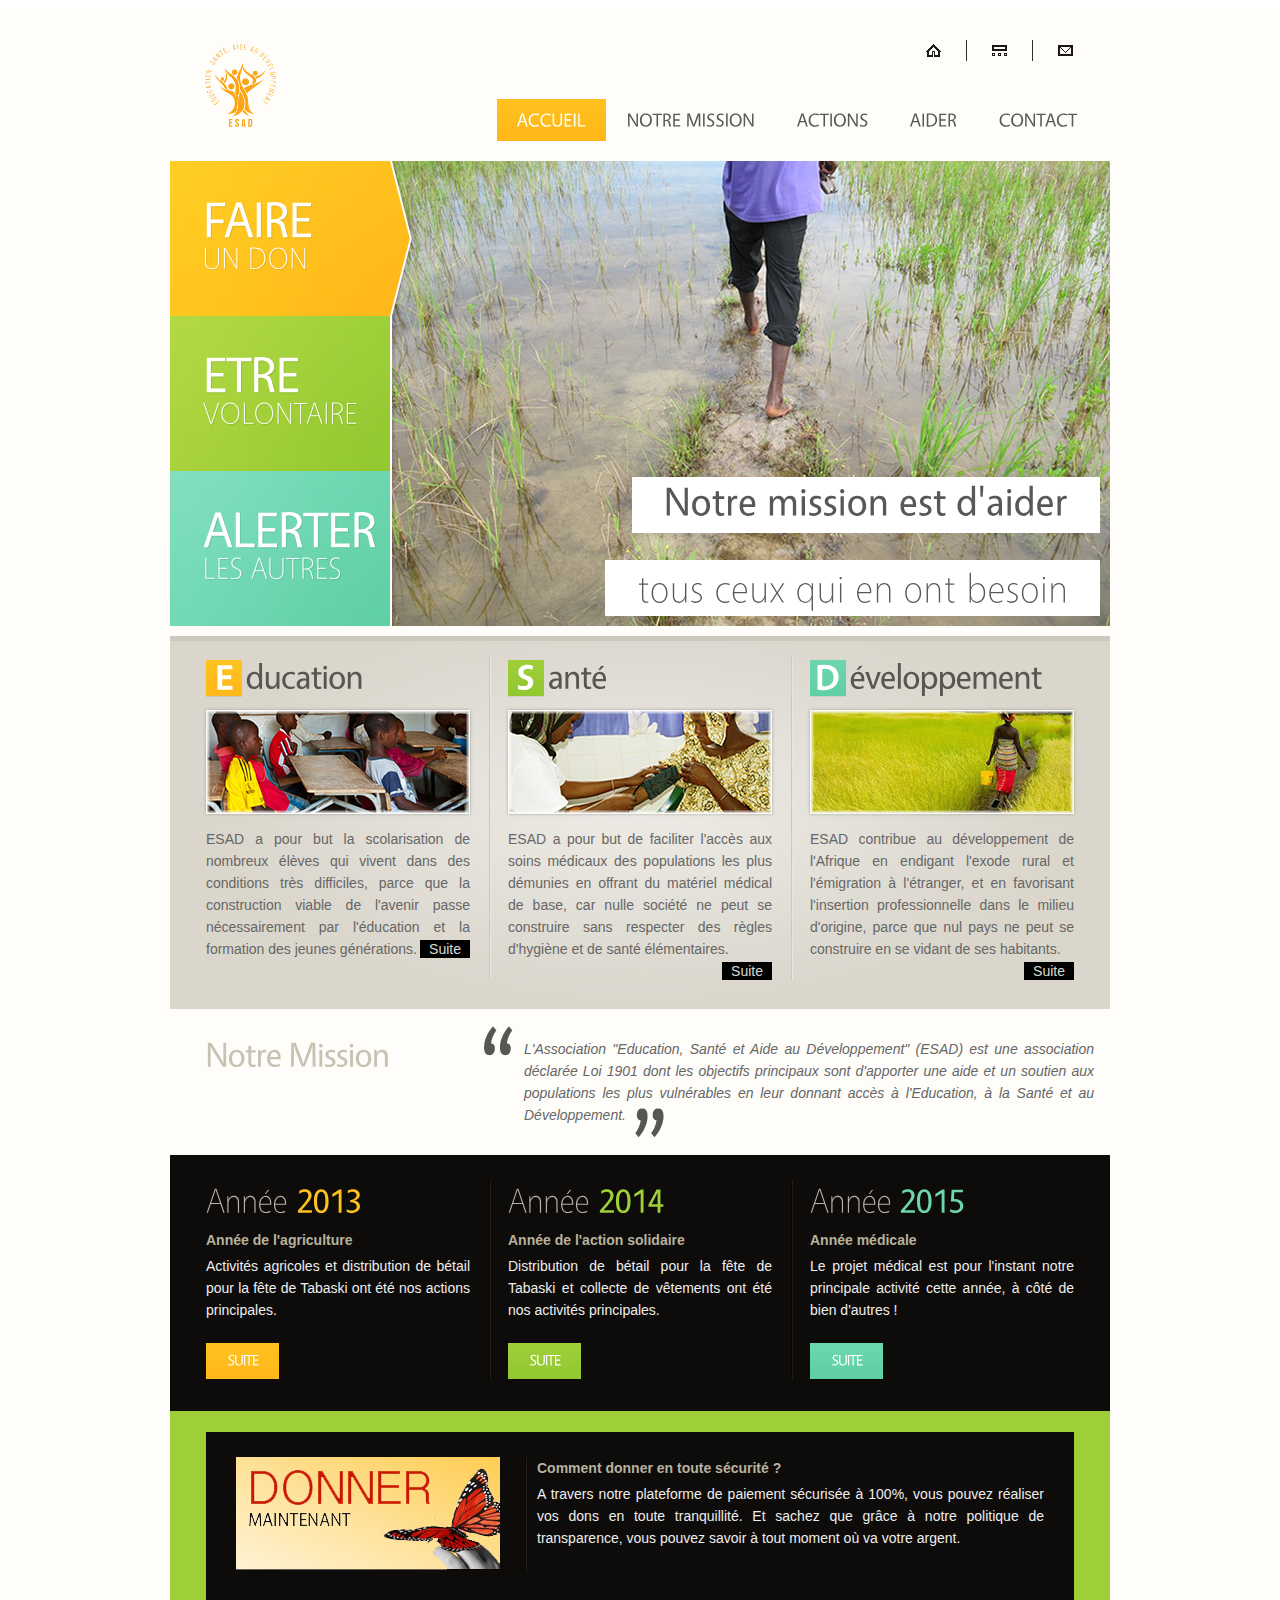
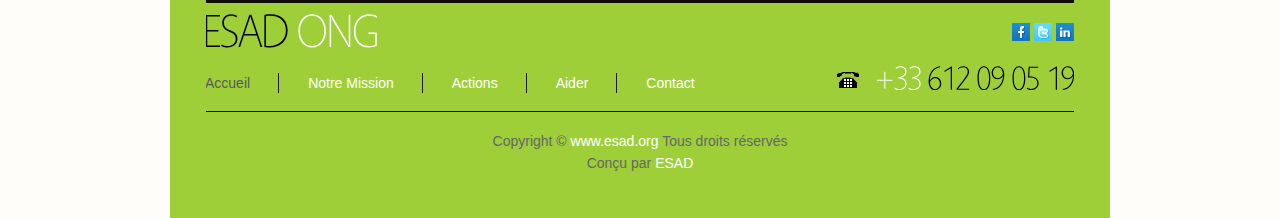
<file: index.html>
<!DOCTYPE html>
<html lang="fr">
    <head>
        <meta charset="UTF-8"/>
        <title>ESAD     | Accueil
        </title>

        <link rel="icon" type="image/x-icon" href="./favicon.ico"/>

        <link rel="stylesheet" href="./css/reset.css" type="text/css" media="all">
        <link rel="stylesheet" href="./css/layout.css" type="text/css" media="all">
        <link rel="stylesheet" href="./css/style.css" type="text/css" media="all">

        <script type="text/javascript" src="./js/jquery-1.6.js"></script>
        <script type="text/javascript" src="./js/cufon-yui.js"></script>
        <script type="text/javascript" src="./js/cufon-replace.js"></script>
        <script type="text/javascript" src="./js/Vegur_700.font.js"></script>
        <script type="text/javascript" src="./js/Vegur_400.font.js"></script>
        <script type="text/javascript" src="./js/Vegur_300.font.js"></script>
        <script type="text/javascript" src="./js/jquery.easing.1.3.js"></script>
        <script type="text/javascript" src="./js/tms-0.3.js"></script>
        <script type="text/javascript" src="./js/tms_presets.js"></script>
        <script type="text/javascript" src="./js/backgroundPosition.js"></script>
        <script type="text/javascript" src="./js/atooltip.jquery.js"></script>
        <script type="text/javascript" src="./js/script.js"></script>
        <script type="text/javascript" src="./js/tabs.js"></script>
        <!--[if lt IE 9]>
        <script type="text/javascript" src="./js/html5.js"></script>
        <style type="text/css">.box1 figure {
            behavior: url("/js/PIE.htc");
        }</style>
        <![endif]-->

    </head>
    <body id="page1">


        <div class="body1">
            <div class="main">
                <!-- header -->
                <header>
                    <div class="wrapper">
                        <h1><a href="./index.html" id="logo">ESAD</a></h1>
                        <nav>
                            <ul id="top_nav">
                                <li>
                                    <a href="#"><img src="./images/top_icon1.gif" alt=""></a>
                                </li>
                                <li><a href="./index.html"><img src="./images/top_icon2.gif" alt=""></a></li>
                                <li class="end"><a href="./contact.html"><img src="./images/top_icon3.gif" alt=""></a></li>
                            </ul>
                        </nav>
                        <nav>
                            <ul id="menu">
                                <li id="menu_active"><a  href="#">Accueil</a></li>
                                <li><a href="./notre_mission.html">Notre Mission</a></li>
                                <li><a href="./actions.html">Actions</a></li>
                                <li><a href="./aider.html">Aider</a></li>
                                <li><a href="./contact.html">Contact</a></li>
                            </ul>
                        </nav>
                    </div>
                    <div class="slider">
                        <ul class="items">
                            <li><img src="./images/img1.jpg" alt="">

                                <div class="banner">
                                    <div class="wrapper"><span>“Notre mission est d'aider</span></div>
                                    <div class="wrapper"><strong>tous ceux qui en ont besoin&rdquo;</strong></div>
                                </div>
                            </li>
                            <li><img src="./images/img2.jpg" alt="">

                                <div class="banner">
                                    <div class="wrapper"><span>“Faire que les gens</span></div>
                                    <div class="wrapper"><strong>soient heureux&rdquo;</strong></div>
                                </div>
                            </li>
                            <li><img src="./images/img3.jpg" alt="">

                                <div class="banner">
                                    <div class="wrapper"><span>“Ensemble nous pouvons changer</span></div>
                                    <div class="wrapper"><strong>le cours de nombreuses vies&rdquo;</strong></div>
                                </div>
                            </li>
                        </ul>
                        <ul class="pagination">
                            <li id="banner1"><a href="#">Faire<span>un Don</span></a></li>
                            <li id="banner2"><a href="#">Etre<span>Volontaire</span></a></li>
                            <li id="banner3"><a href="#">Alerter<span>les autres</span></a></li>
                        </ul>
                    </div>
                </header>
                <!-- / header -->

                <article id="content">
                    <div class="wrapper">
                        <div class="box1">
                            <div class="line1">
                                <div class="line2 wrapper">
                                    <section class="col1">
                                        <h2><strong>E</strong>ducation<span></span></h2>

                                        <div class="pad_bot1">
                                            <figure><img src="./images/page1_img1.jpg" alt=""></figure>
                                        </div>
                                        <div align="justify">ESAD a pour but la scolarisation de nombreux élèves qui vivent dans des
                                            conditions très difficiles, parce que la construction viable de l'avenir passe
                                            nécessairement par l'éducation et la formation des jeunes générations. <a
                                                href="/education.html" class="button1">Suite</a></div>
                                    </section>
                                    <section class="col1 pad_left1">
                                        <h2 class="color2"><strong>S</strong>anté<span></span></h2>

                                        <div class="pad_bot1">
                                            <figure><img src="./images/page1_img2.jpg" alt=""></figure>
                                        </div>
                                        <div align="justify">ESAD a pour but de faciliter l'accès aux soins médicaux des populations
                                            les plus démunies en offrant du matériel médical de base, car nulle société ne peut se
                                            construire sans respecter des règles d'hygiène et de santé élémentaires. <a
                                                href="/sante.html" class="button1 color2">Suite</a></div>
                                    </section>
                                    <section class="col1 pad_left1">
                                        <h2 class="color3"><strong>D</strong>éveloppement<span></span></h2>

                                        <div class="pad_bot1">
                                            <figure><img src="./images/page1_img3.jpg" alt=""></figure>
                                        </div>
                                        <div align="justify">ESAD contribue au développement de l'Afrique en endigant l'exode rural
                                            et l'émigration à l'étranger, et en favorisant l'insertion professionnelle dans le
                                            milieu d'origine, parce que nul pays ne peut se construire en se vidant de ses
                                            habitants.
                                        </div>
                                        <div align="justify"><a href="/developpement.html" class="button1 color3">Suite</a></div>
                                    </section>
                                </div>
                            </div>
                        </div>
                    </div>
                    <div class="wrapper">
                        <h3>Notre Mission</h3>

                        <p align="justify" class="quot"> L'Association "Education, Sant&eacute; et Aide au D&eacute;veloppement"
                            (ESAD) est une association d&eacute;clar&eacute;e Loi 1901 dont les objectifs principaux sont d'apporter
                            une aide et un soutien aux populations les plus vuln&eacute;rables en leur donnant acc&egrave;s &agrave;
                            l'Education, &agrave; la Sant&eacute; et au D&eacute;veloppement.<img src="./images/quot2.png" alt=""></p>
                    </div>
                    <div class="wrapper">
                        <div class="box2">
                            <div class="line1">
                                <div class="line2 wrapper">
                                    <section class="col1">
                                        <h4>Année<span> 2013</span></h4>

                                        <p class="pad_bot2"><strong>Année de l'agriculture</strong></p>

                                        <p align="justify" class="mod1">Activités agricoles et distribution de bétail pour la fête
                                            de Tabaski ont été nos actions principales.</p>
                                        <a href="/actions.html#2013" class="button2">Suite</a></section>
                                    <section class="col1 pad_left1">
                                        <h4 class="color2">Année<span> 2014</span></h4>

                                        <p class="pad_bot2"><strong>Année de l'action solidaire</strong></p>

                                        <p align="justify" class="mod1">Distribution de bétail pour la fête de Tabaski et collecte
                                            de vêtements ont été nos activités principales.</p>
                                        <a href="/actions.html#2014" class="button2 color2">Suite</a></section>
                                    <section class="col1 pad_left1">
                                        <h4 class="color3">Année <span>2015</span></h4>

                                        <p class="pad_bot2"><strong>Année médicale</strong></p>

                                        <p align="justify" class="mod1">Le projet médical est pour l'instant notre principale
                                            activité cette année, à côté de bien d'autres !</p>
                                        <a href="/actions.html#2015" class="button2 color3">Suite</a></section>
                                </div>

                            </div>

                        </div>
                    </div>

                </article>


                <!-- / content -->
                <!-- footer -->
                <footer>


                    <div class="wrapper">
                        <div class="box2">
                            <div class="wrapper">
                                <section class="line1">
                                    <div class="wrapper">
                                        <div align="justify"><a href="/aider" class="left marg_right1"><img
                                                    src="./images/banner.jpg" alt=""></a>
                                        </div>
                                        <p align="justify" class="pad_bot2"><strong>Comment donner en toute s&eacute;curit&eacute;
                                                ?</strong></p>

                                        <p align="justify" class="mod1">A travers notre plateforme de paiement sécurisée à 100%,
                                            vous pouvez réaliser vos dons en toute tranquillité. Et sachez que grâce à notre
                                            politique de transparence, vous pouvez savoir à tout moment où va votre argent.</p>
                                    </div>
                                </section>
                            </div>
                        </div>
                    </div>

                    <div class="wrapper"><a href="/" id="footer_logo"><span>ESAD</span> ong</a>
                        <ul id="icons">
                            <li><a href="http://www.facebook.com/pages/ESAD/499840843481423?ref=bookmarks"
                                   class="normaltip"><img src="./images/icon1.gif" alt=""></a></li>
                            <li><a href="#" class="normaltip"><img src="./images/icon2.gif" alt=""></a></li>
                            <li><a href="#" class="normaltip"><img src="./images/icon3.gif" alt=""></a></li>
                        </ul>
                    </div>
                    <div class="wrapper">
                        <nav>
                            <ul id="footer_menu">
                                <li class="active"><a
                                        href="#">Accueil</a></li>
                                <li class="">
                                    <a href="./notre_mission.html">Notre Mission</a></li>
                                <li class=""><a
                                        href="./actions.html">Actions</a></li>
                                <li class=""><a
                                        href="./aider.html">Aider</a></li>
                                <li class="end "><a
                                        href="./contact.html">Contact</a></li>
                            </ul>
                        </nav>
                        <div class="tel"><span>+33 </span>612 09 05 19</div>
                    </div>
                    <div id="footer_text">Copyright &copy; <a href="/">www.esad.org</a> Tous droits r&eacute;serv&eacute;s<br>
                        Con&ccedil;u par <a target="_blank" href="/">ESAD</a></div>
                </footer>
                <!-- / footer -->
            </div>
        </div>

        <script type="text/javascript">
            $(window).load(function () {
                $('.slider')._TMS({
                    preset: 'zabor',
                    easing: 'easeOutQuad',
                    duration: 800,
                    pagination: true,
                    banners: true,
                    waitBannerAnimation: false,
                    slideshow: 6000,
                    bannerShow: function (banner) {
                        banner.css({
                            right: '-700px'
                        }).stop().animate({
                            right: '0'
                        }, 600, 'easeOutExpo')
                    },
                    bannerHide: function (banner) {
                        banner.stop().animate({
                            right: '-700'
                        }, 600, 'easeOutExpo')
                    }
                })
                $('.pagination li').hover(function () {
                    if (!$(this).hasClass('current')) {
                        $(this).find('a').stop().animate({
                            backgroundPosition: '0 0'
                        }, 600, 'easeOutExpo', function () {
                            $(this).parent().css({
                                backgroundPosition: '-20px 0'
                            })
                        });
                    }
                }, function () {
                    if (!$(this).hasClass('current')) {
                        $(this).css({
                            backgroundPosition: '0 0'
                        }).find('a').stop().animate({
                            backgroundPosition: '-250px 0'
                        }, 600, 'easeOutExpo');
                    }
                })
            })
        </script>
    </body>
</html>
</file>
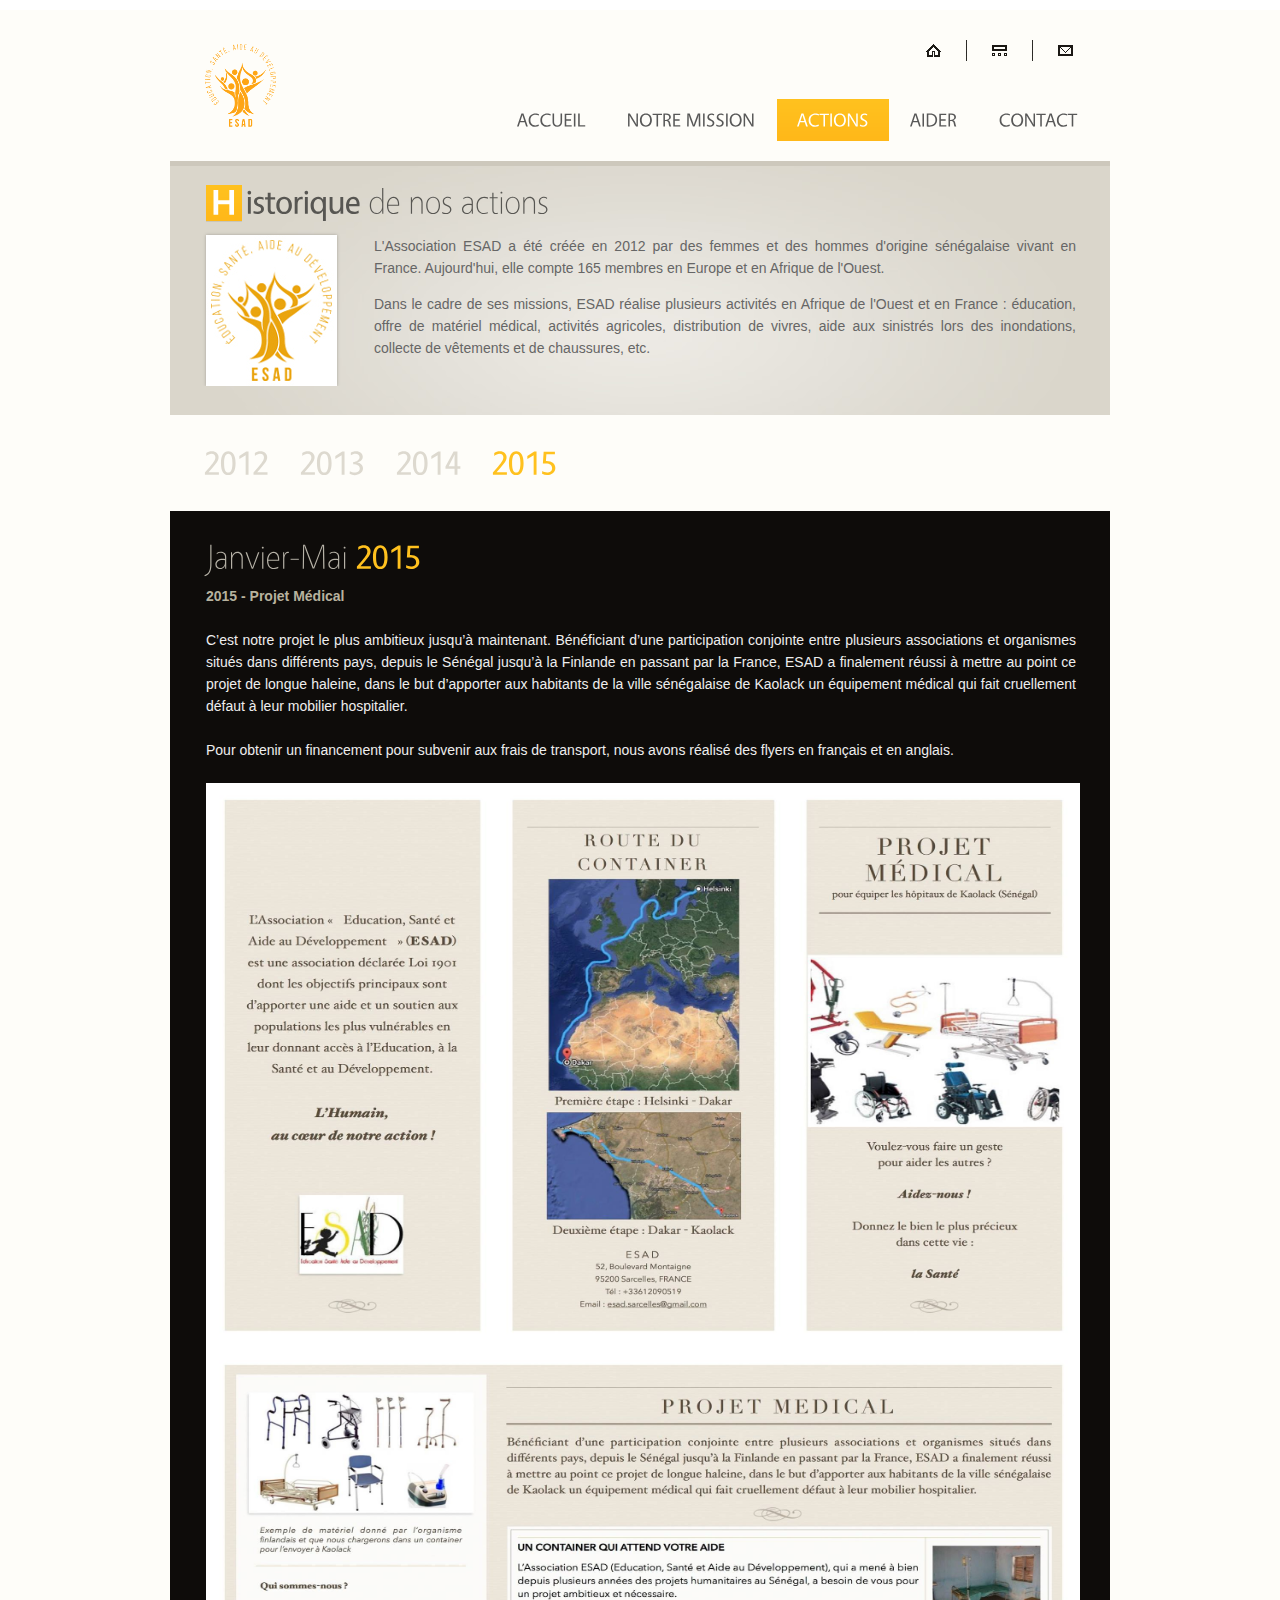
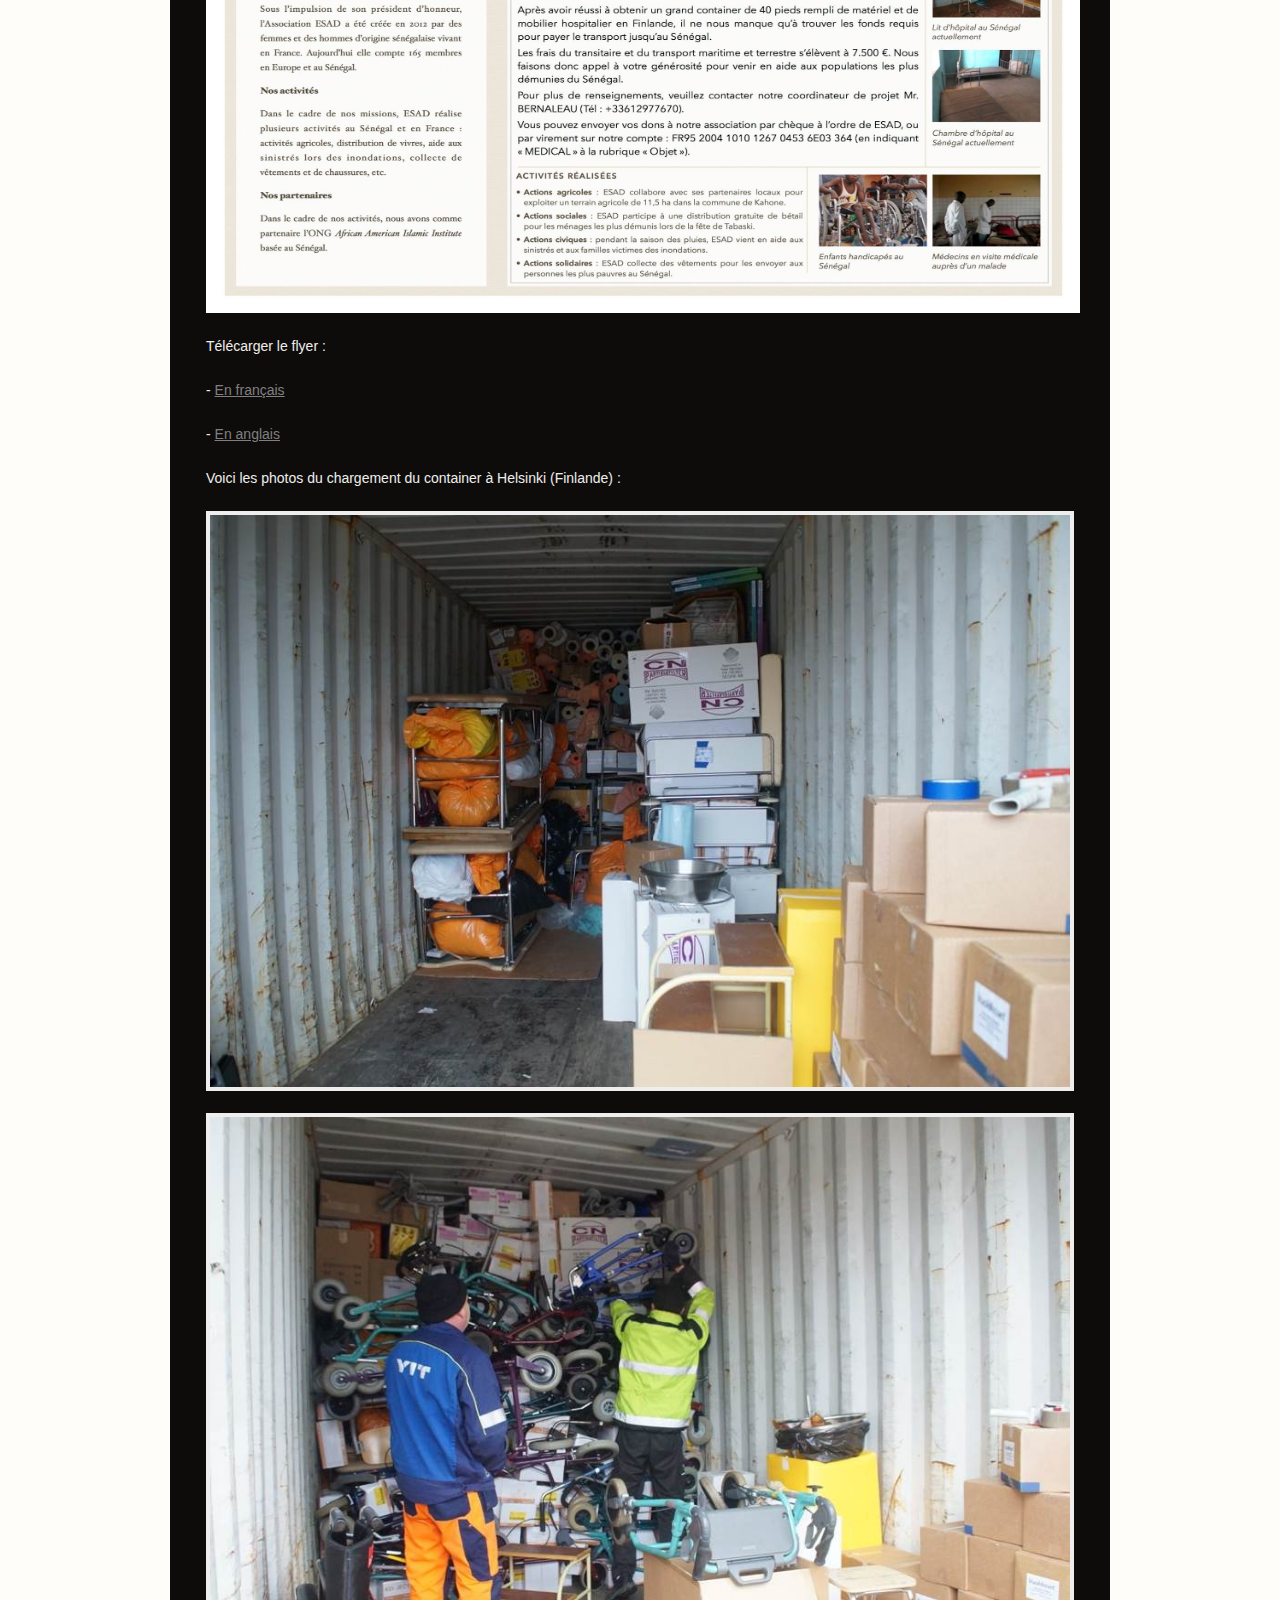
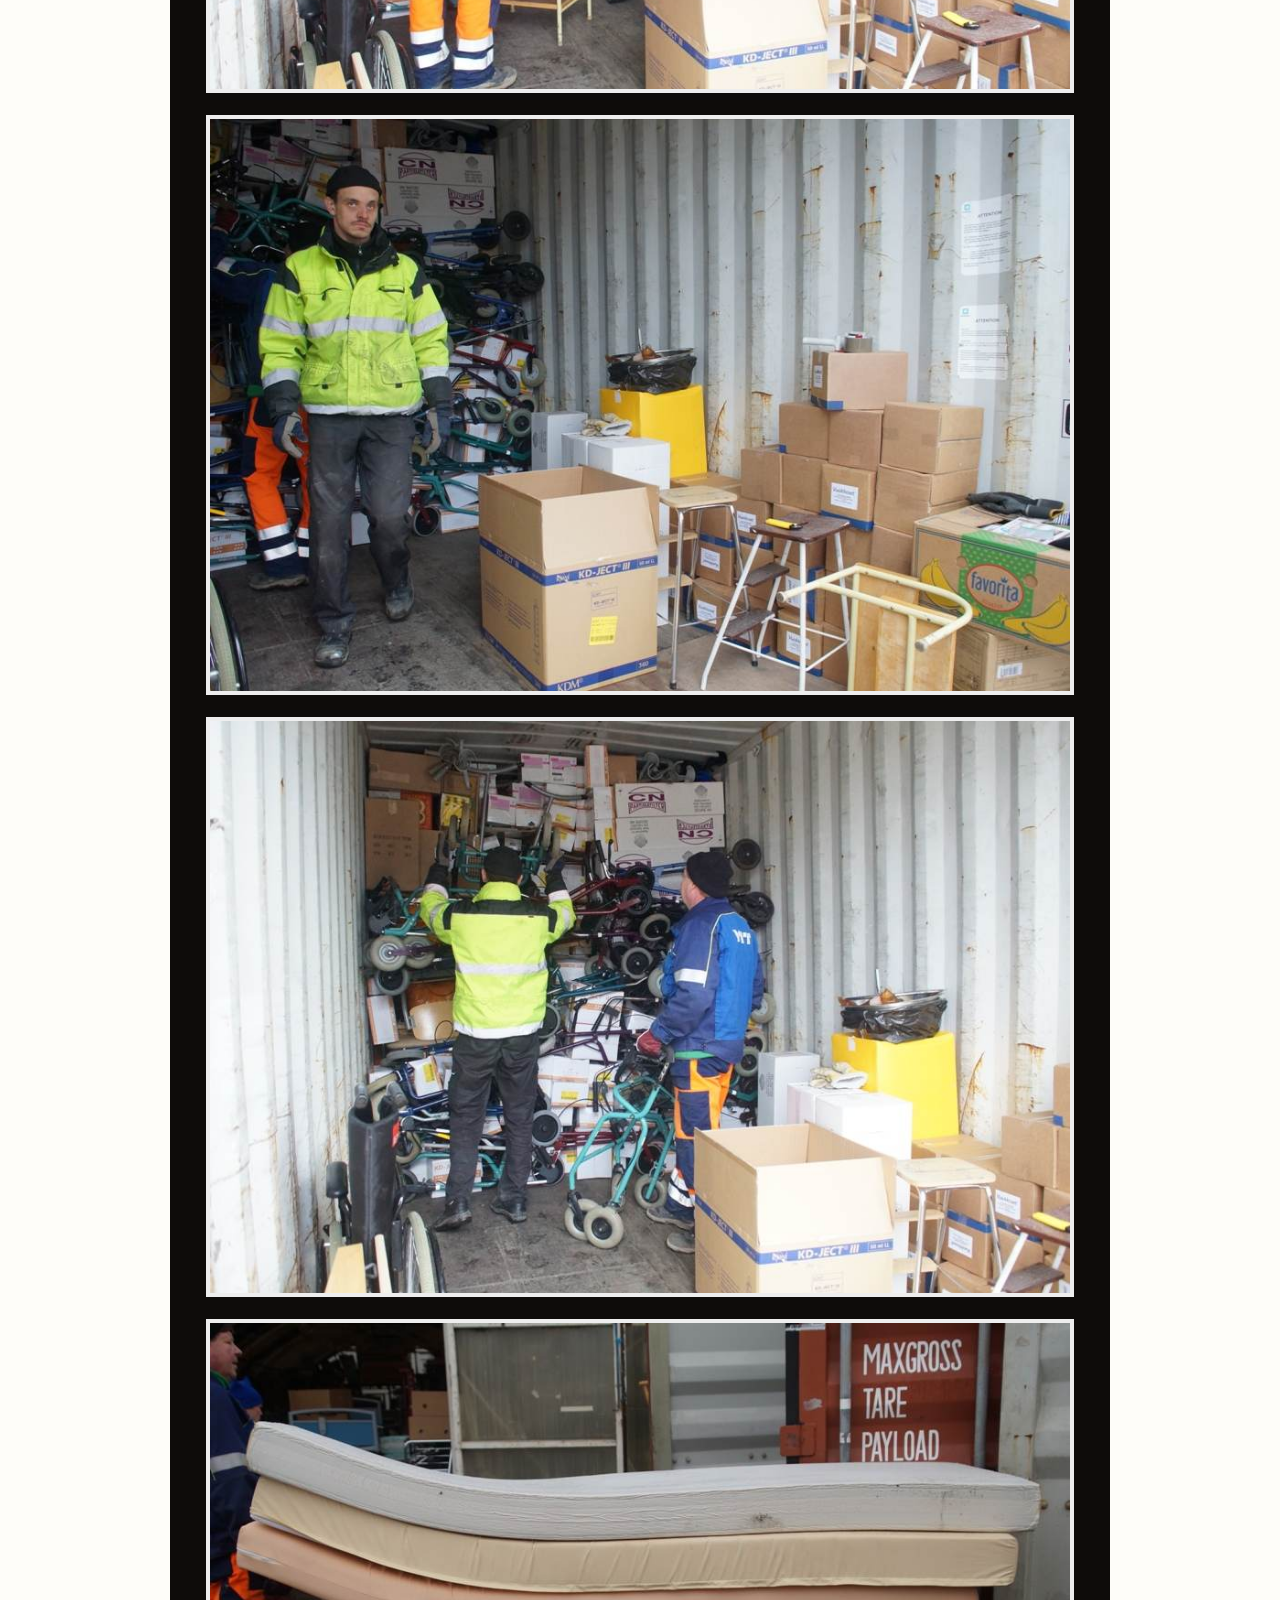
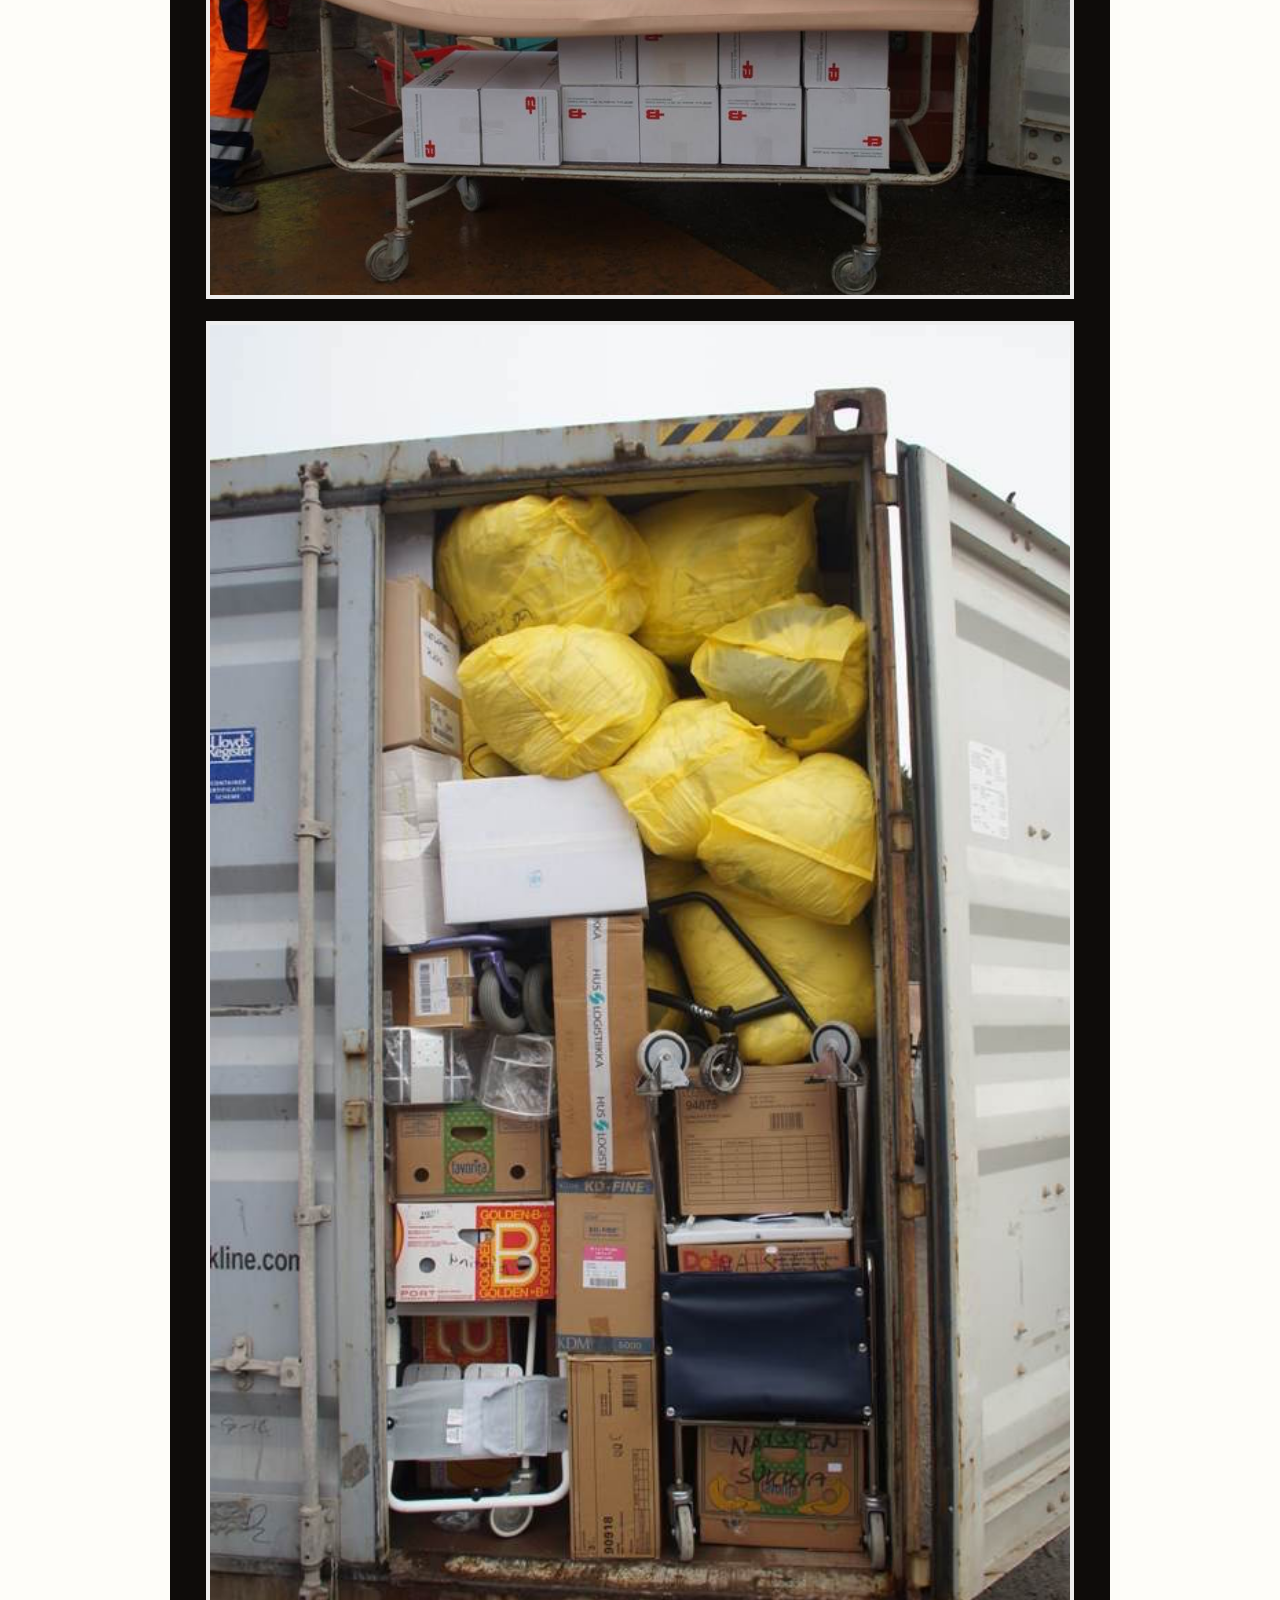
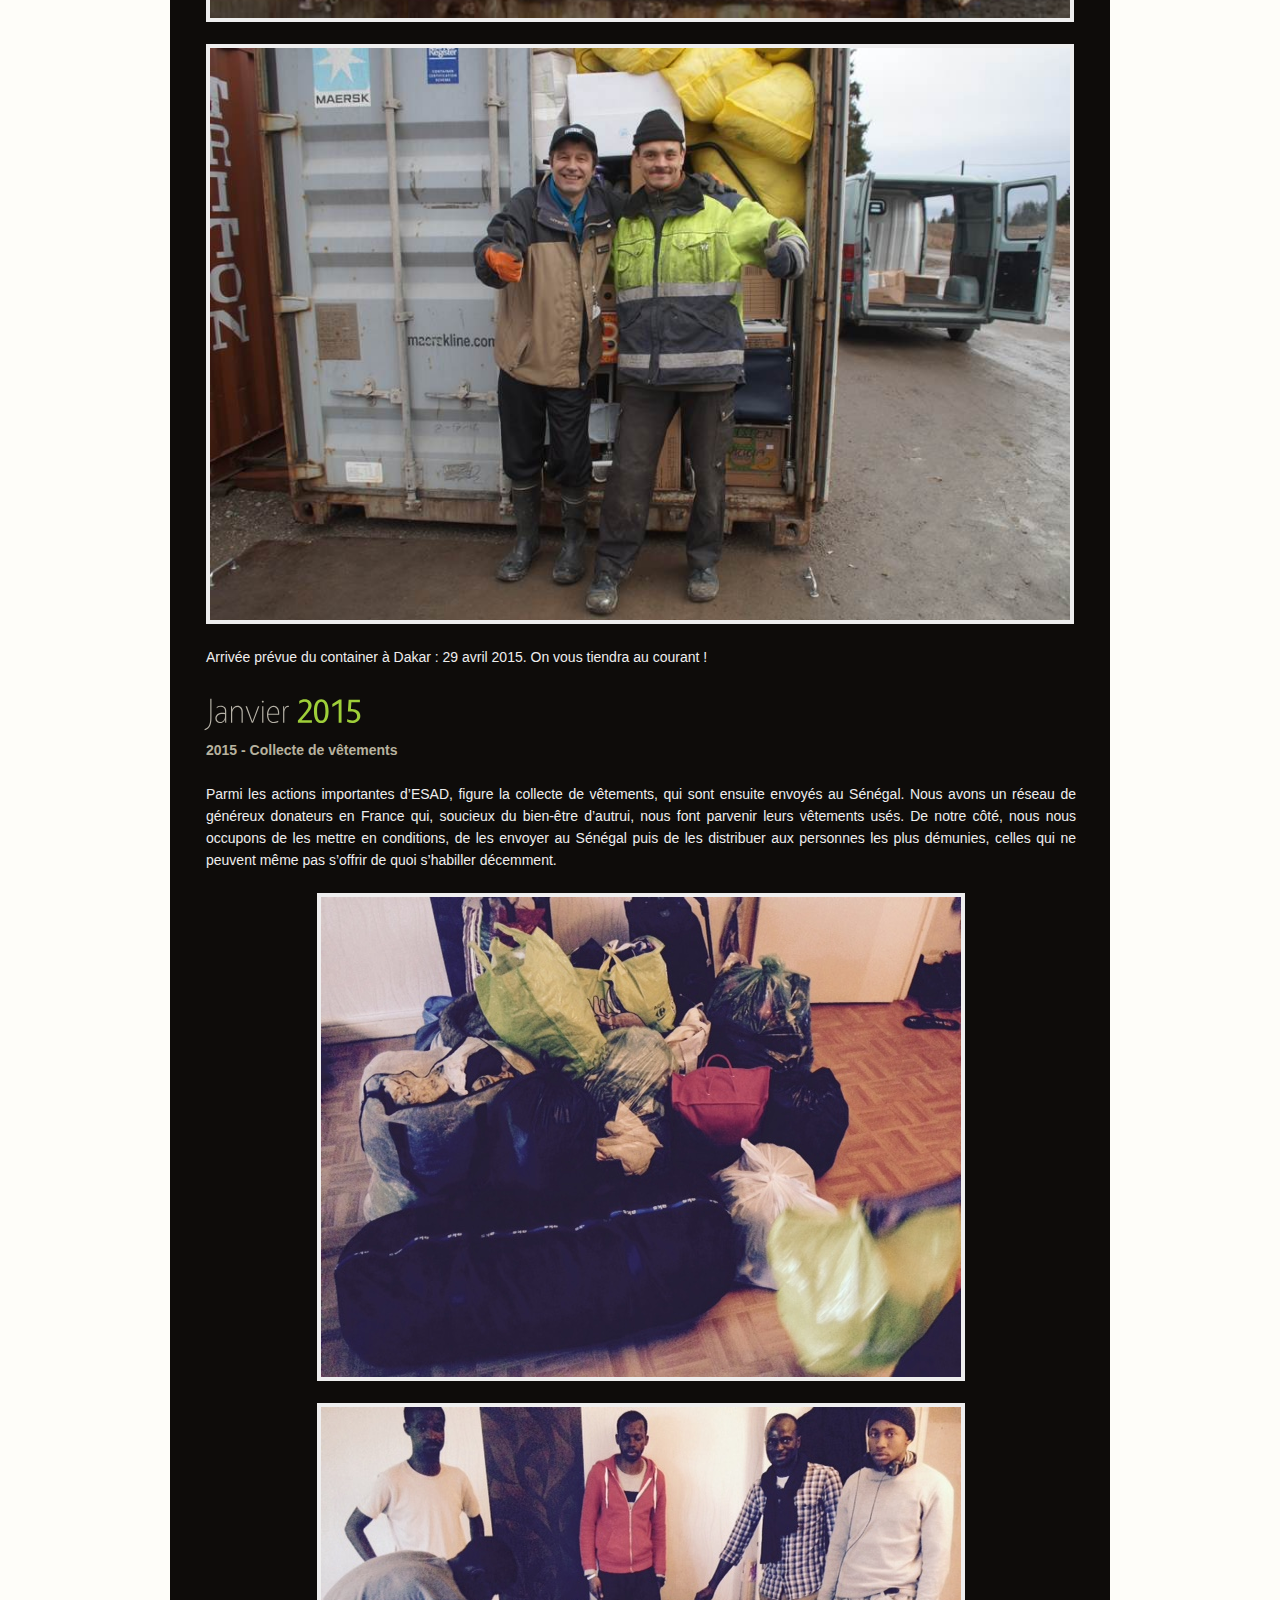
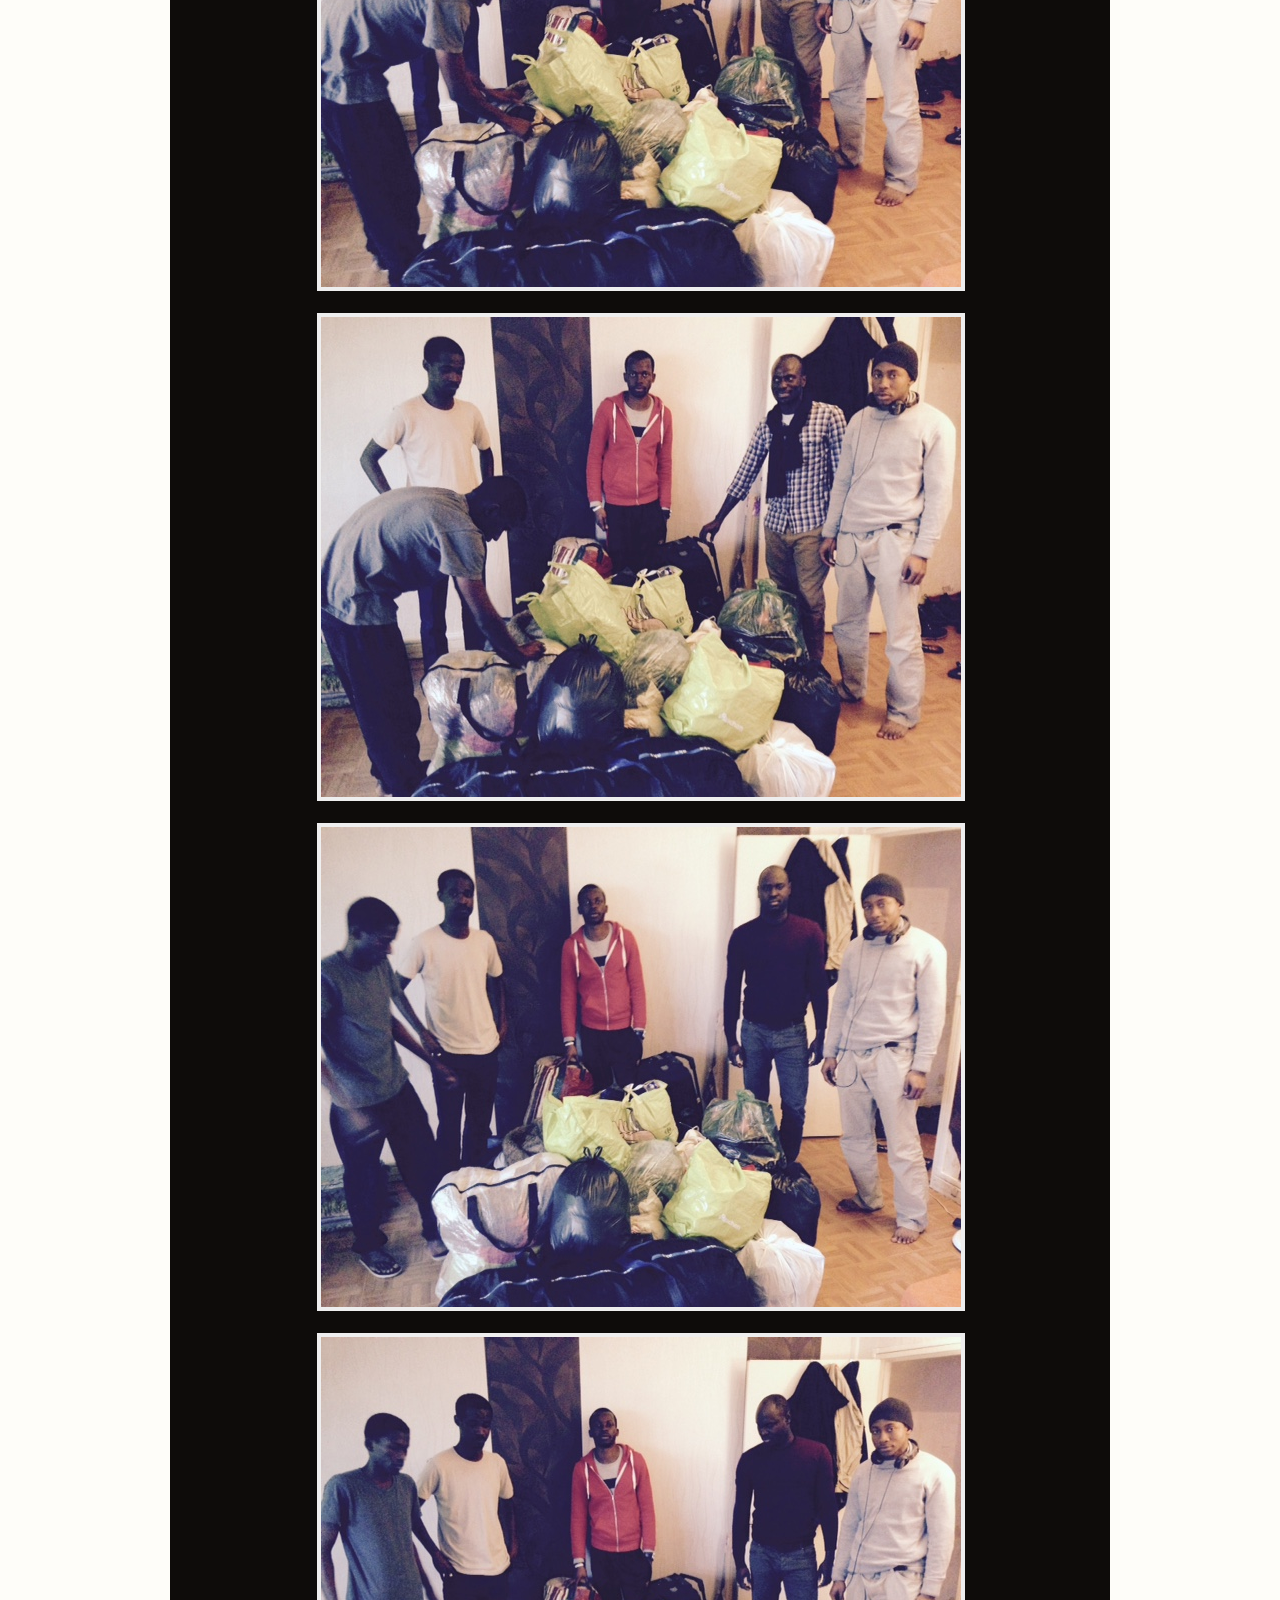
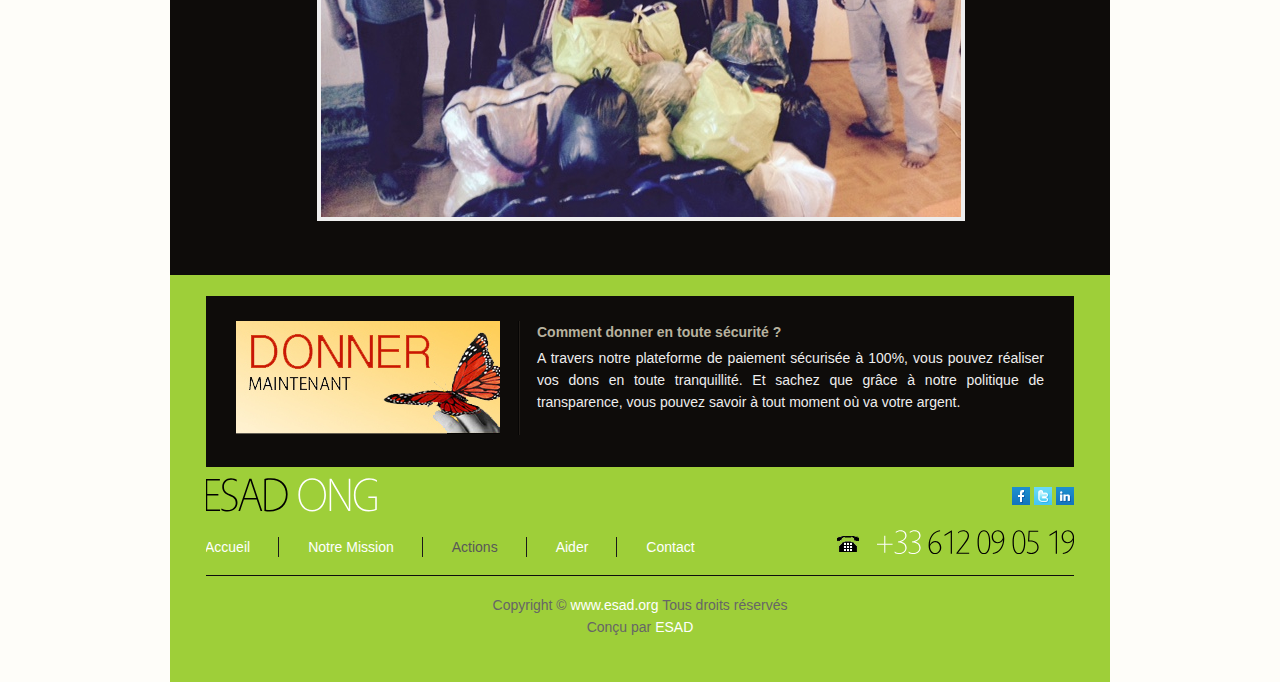
<file: actions.html>
<!DOCTYPE html>
<html lang="fr">
    <head>
        <meta charset="UTF-8"/>
        <title>ESAD     | Actions
        </title>

        <link rel="icon" type="image/x-icon" href="./favicon.ico"/>

        <link rel="stylesheet" href="./css/reset.css" type="text/css" media="all">
        <link rel="stylesheet" href="./css/layout.css" type="text/css" media="all">
        <link rel="stylesheet" href="./css/style.css" type="text/css" media="all">
        
        <script type="text/javascript" src="./js/jquery-1.6.js"></script>
        <script type="text/javascript" src="./js/cufon-yui.js"></script>
        <script type="text/javascript" src="./js/cufon-replace.js"></script>
        <script type="text/javascript" src="./js/Vegur_700.font.js"></script>
        <script type="text/javascript" src="./js/Vegur_400.font.js"></script>
        <script type="text/javascript" src="./js/Vegur_300.font.js"></script>
        <script type="text/javascript" src="./js/jquery.easing.1.3.js"></script>
        <script type="text/javascript" src="./js/tms-0.3.js"></script>
        <script type="text/javascript" src="./js/tms_presets.js"></script>
        <script type="text/javascript" src="./js/backgroundPosition.js"></script>
        <script type="text/javascript" src="./js/atooltip.jquery.js"></script>
        <script type="text/javascript" src="./js/script.js"></script>
        <script type="text/javascript" src="./js/tabs.js"></script>
        <!--[if lt IE 9]>
        <script type="text/javascript" src="./js/html5.js"></script>
        <style type="text/css">.box1 figure {
            behavior: url("/js/PIE.htc");
        }</style>
        <![endif]-->

    </head>
    <body id="page3">


        <div class="body1">
            <div class="main">
                <!-- header -->
                <header>
                    <div class="wrapper">
                        <h1><a href="./index.html" id="logo">ESAD</a></h1>
                        <nav>
                            <ul id="top_nav">
                                <li><a href="./index.html"><img src="./images/top_icon1.gif" alt=""></a>
                                </li>
                                <li><a href="#"><img src="./images/top_icon2.gif" alt=""></a></li>
                                <li class="end"><a href="./contact.html"><img src="./images/top_icon3.gif"   alt=""></a></li>
                            </ul>
                        </nav>
                        <nav>
                            <ul id="menu">
                                <li><a  href="./index.html">Accueil</a></li>
                                <li><a href="./notre_mission.html">Notre Mission</a></li>
                                <li id="menu_active"><a  href="#">Actions</a></li>
                                <li><a href="./aider.html">Aider</a></li>
                                <li><a href="./contact.html">Contact</a></li>
                            </ul>
                        </nav>
                    </div>
                </header>
                <!-- / header -->

                <article id="content" class="tabs">
                    <div class="wrapper">
                        <div class="box1">
                            <div class="wrapper">
                                <section class="col1">
                                    <h2><strong>H</strong>istorique<span> de nos actions</span></h2>

                                    <div class="">
                                        <figure class="left marg_right1">
                                            <div align="justify"><img src="./images/page3_img1.jpg" alt=""></div>
                                        </figure>
                                        <p align="justify" class="pad_bot1">L'Association ESAD a été créée en 2012 par des femmes et des hommes
                                            d'origine sénégalaise vivant en France. Aujourd'hui, elle compte 165 membres en Europe
                                            et en Afrique de l'Ouest. </p>

                                        <p align="justify" class="pad_bot1">Dans le cadre de ses missions, ESAD réalise plusieurs
                                            activités en Afrique de l'Ouest et en France : éducation, offre de matériel médical, activités
                                            agricoles, distribution de vivres, aide aux sinistrés lors des inondations, collecte de
                                            vêtements et de chaussures, etc. </p>
                                    </div>
                                </section>
                            </div>
                        </div>
                    </div>
                    <div class="wrapper">
                        <ul class="nav">
                            <li ><a href="#2012">2012</a></li>
                            <li ><a href="#2013">2013</a></li>
                            <li ><a href="#2014">2014</a></li>
                            <li class="selected"><a href="#2015">2015</a></li>
                        </ul>
                    </div>
                    <div class="wrapper">
                        <div class="box2">
                            <div class="wrapper tab-content" id="2012">
                                <section class="col1">

                                    <h4 class="">Janvier <span>2012</span></h4>
                                    <p class="colo3"><strong>2012 - Création de l&#039;Association ESAD</strong></p>
                                    <div class="mod1"><p style="text-align:justify">Cr&eacute;ation de l&rsquo;Association ESAD dans le but d&rsquo;aider les populations les plus d&eacute;munies et d&eacute;favoris&eacute;es d&rsquo;Afrique de l&rsquo;Ouest, et plus particuli&egrave;rement du S&eacute;n&eacute;gal.&nbsp;</p>

                                        <p style="text-align:justify">Fermement convaincus de la n&eacute;cessit&eacute; de prendre en compte et de respecter la culture locale, nous avons pris comme partenaire privil&eacute;gi&eacute; de nos actions un chef religieux local, le Shaykh Mahy Ciss&eacute;.</p>

                                        <p style="text-align: center;"><img alt="" src="./uploads/media/default/0001/01/8c234781eb97f7022d71cb9062a9c0efbf6e5ea2.jpeg" style="border-style:solid; border-width:4px; height:333px; width:300px" /></p>

                                        <div style="text-align: justify;">Il est le fr&egrave;re cadet du c&eacute;l&egrave;bre Imam Hassan Ciss&eacute;, connu pour son engagement social et humanitaire. En effet, il fut nomm&eacute; par UNICEF et le Gouvernement du S&eacute;n&eacute;gal &laquo;&nbsp;Ambassadeur des Enfants et de la Sant&eacute;&nbsp;&raquo; et re&ccedil;ut un&nbsp;prix de reconnaissance&nbsp;pour l&rsquo;ensemble de son oeuvre:</div>

                                        <p style="text-align:center"><iframe align="middle" frameborder="1" height="450" scrolling="no" src="https://www.youtube.com/embed/_eeloFlbQZU" width="600"></iframe></p></div>

                                </section>
                            </div>
                            <div class="wrapper tab-content" id="2013">
                                <section class="col1">

                                    <h4 class="">Janvier <span>2013</span></h4>
                                    <p class="colo3"><strong>2013 - Projet Agricole</strong></p>
                                    <div class="mod1"><p style="text-align:justify">L&rsquo;Association ESAD a achet&eacute; 4 hectares de terrain cultivable pr&egrave;s des villages environnant la ville de Kaolack, au S&eacute;n&eacute;gal. L&agrave;-bas nous cultivons plusieurs c&eacute;r&eacute;ales, allant du riz au mil en passant par le ma&iuml;s. De cette fa&ccedil;on, nous donnons du travail aux jeunes s&eacute;n&eacute;galais. De plus, la cueillette est ensuite distribu&eacute;e gratuitement aux plus n&eacute;cessiteux.&nbsp;</p>

                                        <p style="text-align:justify">Cette action constitue une des actions p&eacute;rennes les plus importantes de notre association et elle permet de nourrir plusieurs dizaines de familles en leur fournissant des denr&eacute;es alimentaires indispensables.&nbsp;</p>

                                        <p style="text-align:justify"><img alt="" src="./uploads/media/default/0001/01/2bd4c3ece11de848ec9e8106e4b868a5c595798a.jpeg" style="border-style:solid; border-width:4px; height:1152px; width:860px" /></p>

                                        <p style="text-align:justify"><img alt="" src="./uploads/media/default/0001/01/4858d1613601bd3f04bca88a6cc819b4be4c6c8d.jpeg" style="border-style:solid; border-width:4px; height:1152px; width:860px" /></p>

                                        <p style="text-align:justify"><img alt="" src="./uploads/media/default/0001/01/9d1516158952edbaafc574ac70f75791dd31ab72.jpeg" style="border-style:solid; border-width:4px; height:1152px; width:860px" /></p>

                                        <p style="text-align:justify"><img alt="" src="./uploads/media/default/0001/01/5c8db010a3941ee7060025ce7b88fd23d938da6f.jpeg" style="border-style:solid; border-width:4px; height:1152px; width:860px" /></p>

                                        <p style="text-align:justify"><img alt="" src="./uploads/media/default/0001/01/f1e5c382deac45ba1c1ac1ef83add130b55947a6.jpeg" style="border-style:solid; border-width:4px; height:1152px; width:860px" /></p></div>


                                    <h4 class="color2">Octobre <span>2013</span></h4>
                                    <p class="colo3"><strong>2013 - Tabaski</strong></p>
                                    <div class="mod1"><p style="text-align:justify">La Tabaski est une des f&ecirc;tes les plus importantes de la soci&eacute;t&eacute; s&eacute;n&eacute;galaise, un peu comme No&euml;l en Europe. Les gens se r&eacute;unissent en famille pour partager des cadeaux et manger du mouton. A cette occasion, ESAD apporte son soutien aux familles les plus d&eacute;munies en leur permettant de participer pleinement &agrave; la f&ecirc;te, moment cl&eacute; de socialisation dans ces pays, en leur offrant un mouton, pour qu&rsquo;ils ne soient pas exclus de tout lien familial.&nbsp;</p>

                                        <p style="text-align:center"><img alt="" src="./uploads/media/default/0001/01/4045c3e98dc0424791da4bf5c938ef7386eadaa4.jpeg" style="border-style:solid; border-width:4px; height:640px; width:480px" /></p>

                                        <p style="text-align:center"><img alt="" src="./uploads/media/default/0001/01/d44f7549eedc6153fc8d37e116231f8e9f492e87.jpeg" style="border-style:solid; border-width:4px; height:235px; width:314px" />&nbsp;<img alt="" src="./uploads/media/default/0001/01/6ae8fea940c834c2dc288d2db6e405066d5cec69.jpeg" style="border-style:solid; border-width:4px; height:235px; width:314px" /></p>

                                        <p style="text-align:center"><img alt="" src="./uploads/media/default/0001/01/0eb912bd1396f173013c7b9fed876dfa8dd1561e.jpeg" style="border-style:solid; border-width:4px; height:235px; width:314px" />&nbsp;<img alt="" src="./uploads/media/default/0001/01/048a472e621f656ffeff4726e4e1401c4c7ee31f.jpeg" style="border-style:solid; border-width:4px; height:235px; width:314px" />&nbsp;</p>

                                        <p style="text-align:center"><img alt="" src="./uploads/media/default/0001/01/d9e1f2154979fcbc85b5aa7f5d07feec639e1bdc.jpeg" style="border-style:solid; border-width:4px; height:235px; width:314px" />&nbsp;<img alt="" src="./uploads/media/default/0001/01/313ba8f044e8782a89d2017dd30d69f822886ac5.jpeg" style="border-style:solid; border-width:4px; height:235px; width:314px" /></p></div>

                                </section>
                            </div>
                            <div class="wrapper tab-content" id="2014">
                                <section class="col1">

                                    <h4 class="">Août <span>2014</span></h4>
                                    <p class="colo3"><strong>2014 - Collecte de vêtements</strong></p>
                                    <div class="mod1"><p style="text-align: justify;">Parmi les actions importantes d&rsquo;ESAD, figure la collecte de v&ecirc;tements, qui sont ensuite envoy&eacute;s au S&eacute;n&eacute;gal. Nous avons un r&eacute;seau de g&eacute;n&eacute;reux donateurs en France qui, soucieux du bien-&ecirc;tre d&rsquo;autrui, nous font parvenir leurs v&ecirc;tements us&eacute;s. De notre c&ocirc;t&eacute;, nous nous occupons de les mettre en conditions, de les envoyer au S&eacute;n&eacute;gal puis de les distribuer aux personnes les plus d&eacute;munies, celles qui ne peuvent m&ecirc;me pas s&rsquo;offrir de quoi s&rsquo;habiller d&eacute;cemment.&nbsp;</p>

                                        <p style="text-align: center;"><img alt="" src="./uploads/media/default/0001/01/dc0da5c2598b3244d0eca676c513bba8f5dca969.jpeg" style="border-style:solid; border-width:4px; height:853px; width:640px" /></p>

                                        <p style="text-align: center;"><img alt="" src="./uploads/media/default/0001/01/e2fccb4266e3bf70a4fd68c4f8d1f5ff7aac4748.jpeg" style="border-style:solid; border-width:4px; height:853px; width:640px" /></p>

                                        <p style="text-align: center;"><img alt="" src="./uploads/media/default/0001/01/16dd27b78a5c13522b27d2ee98f101a48bae31ce.jpeg" style="border-style:solid; border-width:4px; height:853px; width:640px" /></p>

                                        <p style="text-align: center;"><img alt="" src="./uploads/media/default/0001/01/c3058258f84b18faa6aef209e9c4e038aca27e58.jpeg" style="border-style:solid; border-width:4px; height:853px; width:640px" /></p>

                                        <p style="text-align: center;"><img alt="" src="./uploads/media/default/0001/01/653fd1913a34fa118434e490737229a4ddf84f5c.jpeg" style="border-style:solid; border-width:4px; height:853px; width:640px" /></p>

                                        <p style="text-align: center;"><img alt="" src="./uploads/media/default/0001/01/8db40ecfe6afd289c6afd4df72c3147dbad4583d.jpeg" style="border-style:solid; border-width:4px; height:853px; width:640px" /></p></div>


                                    <h4 class="color2">Octobre <span>2014</span></h4>
                                    <p class="colo3"><strong>2014 - Tabaski</strong></p>
                                    <div class="mod1"><p style="text-align:justify">La Tabaski est une des f&ecirc;tes les plus importantes de la soci&eacute;t&eacute; s&eacute;n&eacute;galaise, un peu comme No&euml;l en Europe. Les gens se r&eacute;unissent en famille pour partager des cadeaux et manger du mouton. A cette occasion, ESAD apporte son soutien aux familles les plus d&eacute;munies en leur permettant de participer pleinement &agrave; la f&ecirc;te, moment cl&eacute; de socialisation dans ces pays. ESAD leur offre un mouton, pour qu&rsquo;ils ne soient pas exclus de tout lien familial.&nbsp;</p>

                                        <p style="text-align:justify">Cette ann&eacute;e, ESAD a coop&eacute;r&eacute; avec d&rsquo;autres associations pour apporter un plus grand soutien aux familles les plus d&eacute;favoris&eacute;es.</p>

                                        <p style="text-align:justify"><img alt="" src="./uploads/media/default/0001/01/52bfd3487166f498c4bd11e66e14d59eb09097a7.jpeg" style="border-style:solid; border-width:4px; height:898px; width:860px" />&nbsp;</p>

                                        <p style="text-align:justify"><img alt="" src="./uploads/media/default/0001/01/b6e827b9f6d405411fec508d8cedf086246ca938.jpeg" style="border-style:solid; border-width:4px; height:645px; width:860px" /></p>

                                        <p style="text-align:justify"><img alt="" src="./uploads/media/default/0001/01/789129210cee659dd93ea8a3659ca09dd8693fe3.jpeg" style="border-style:solid; border-width:4px; height:645px; width:860px" /></p>

                                        <p style="text-align:justify"><img alt="" src="./uploads/media/default/0001/01/088ec30d00052837c3c2a67ffe10706b4b9e3400.jpeg" style="border-style:solid; border-width:4px; height:645px; width:860px" /></p>

                                        <p style="text-align:justify">L&#39;&eacute;v&egrave;nement a &eacute;t&eacute; suivi par le site d&#39;information DAKAR ACTU. Voici leur compte-rendu :&nbsp;</p>

                                        <blockquote>
                                            <p style="text-align:justify"><span style="color:#F0F8FF"><span style="font-family:helvetica,arial,lucida grande,sans-serif">Fid&egrave;le &agrave; une tradition bien &eacute;tablie, Cheikh Mahi Ciss&eacute;, petit-fils de Cheikh Ibrahim Niass et imam en second de la grande mosqu&eacute;e de M&eacute;dina Baye vient encore de s&rsquo;illustrer &agrave; l&rsquo;occasion de l&rsquo;A&iuml;d El K&eacute;bir, en distribuant aux familles d&eacute;munies, des centaines de moutons et de b&oelig;ufs.&nbsp;</span><br />
                                                    <span style="font-family:helvetica,arial,lucida grande,sans-serif">Le petit fils de Baye Niass et directeur de l&rsquo;institut Africain Am&eacute;ricain de M&eacute;dina Baye cr&eacute;&eacute; par son d&eacute;funt fr&egrave;re Cheikh Hassane Ciss&eacute;, a initi&eacute; ce projet voil&agrave; d&eacute;j&agrave; quelques ann&eacute;es. Dans ce souci d&rsquo;accompagner certaines familles d&eacute;munies et autres Daraas &agrave; l&rsquo;occasion de la tabaski, il a &eacute;t&eacute; rejoint par une Fondation Sud-Africaine d&eacute;nomm&eacute; Gift of The Givers, une ONG SOUT iLAAHI, bas&eacute;e &agrave; Singapour et des talib&eacute;s de Cheikh Mahi de la diaspora regroup&eacute;s au sein de l&rsquo;association Education, Sant&eacute;, Aide au D&eacute;veloppement (ESAD).&nbsp;<br />
                                                        S&rsquo;investissant personnellement, Cheikh Mahi a distribu&eacute; cette ann&eacute;e, la veille de la Tabaski, 250 moutons &agrave; des p&egrave;res de famille se trouvant dans le besoin, avant d&rsquo;offrir le jour et le lendemain de la tabaski, 75 autres moutons et 175 b&oelig;ufs acquis en partenariat avec la fondation Sud-africaine, l&rsquo;ONG de Singapour et l&rsquo;ESAD bas&eacute; &agrave; Paris.&nbsp;<br />
                                                        Pour Mohammad Bilal Sayed, repr&eacute;sentant de la Fondation Gift Of The Givers, si sa structure sp&eacute;cialis&eacute;e dans l&rsquo;aide au d&eacute;veloppement &agrave; travers le monde et l&rsquo;Afrique en particulier accompagne depuis quelques ann&eacute;es le marabout, c&rsquo;est parce qu&rsquo;elle demeure convaincue de la volont&eacute; de ce chef religieux qui joue parfaitement son r&ocirc;le de partenaire au d&eacute;veloppement, en utilisant ses propres moyens.&nbsp;<br />
                                                        D&rsquo;ailleurs, cette Fondation compte s&rsquo;installer d&eacute;finitivement en Afrique de l&rsquo;Ouest, en ayant une repr&eacute;sentation diplomatique bas&eacute; au S&eacute;n&eacute;gal.&nbsp;<br />
                                                        A noter que Cheikh Mahi Ciss&eacute; en dehors de cette aide apport&eacute;e annuellement aux familles d&eacute;munies et au Darahs, entretient plusieurs centaines d&rsquo;enfants de toutes nationalit&eacute;s au niveau d&rsquo;un daraa moderne install&eacute; &agrave; ses propres frais &agrave; Ta&iuml;ba Niass&egrave;ne.</span></span></p>
                                        </blockquote>

                                        <p>Source : <a href="http://www.dakaractu.com/Tabaski-Cheikh-Mahi-Cisse-a-distribue-plus-de-300-moutons-et-175-boeufs_a76023.html" rel="nofollow" style="color: rgb(59, 89, 152); cursor: pointer; text-decoration: none; font-family: helvetica, arial, 'lucida grande', sans-serif; line-height: 18px;" target="_blank">http://www.dakaractu.com/Tabaski-Cheikh-Mahi-Cisse-a-distribue-plus-de-300-moutons-et-175-boeufs_a76023.html</a>&nbsp;&nbsp;</p></div>

                                </section>
                            </div>
                            <div class="wrapper tab-content" id="2015">
                                <section class="col1">

                                    <h4 class="">Janvier-Mai <span>2015</span></h4>
                                    <p class="colo3"><strong>2015 - Projet Médical</strong></p>
                                    <div class="mod1"><p style="text-align:justify">C&rsquo;est notre projet le plus ambitieux jusqu&rsquo;&agrave; maintenant. B&eacute;n&eacute;ficiant d&rsquo;une participation conjointe entre plusieurs associations et organismes situ&eacute;s dans diff&eacute;rents pays, depuis le S&eacute;n&eacute;gal jusqu&rsquo;&agrave; la Finlande en passant par la France, ESAD a finalement r&eacute;ussi &agrave; mettre au point ce projet de longue haleine, dans le but d&rsquo;apporter aux habitants de la ville s&eacute;n&eacute;galaise de Kaolack un &eacute;quipement m&eacute;dical qui fait cruellement d&eacute;faut &agrave; leur mobilier hospitalier.&nbsp;</p>

                                        <p style="text-align:justify">Pour obtenir un financement pour subvenir aux frais de transport, nous avons r&eacute;alis&eacute; des flyers en fran&ccedil;ais et en anglais.&nbsp;</p>

                                        <p style="text-align:justify"><img alt="" src="./uploads/media/default/0001/01/76bcc69eddc5ff71c6ba73b80ff4f421f8568e7e.jpeg" style="height:565px; width:875px" /><img alt="Flyer en français" src="./uploads/media/default/0001/01/6b199d7a6eaeb7b7bdb7f9c99d659180d0dad0b6.jpeg" style="height:565px; width:875px" /></p>

                                        <p style="text-align:justify">T&eacute;l&eacute;carger le flyer :&nbsp;</p>

                                        <p style="text-align:justify">- <a href="./uploads/media/default/0001/01/10ff4e8d47c0ea171765046c6b071a6060886a3c.pdf" target="_blank">En fran&ccedil;ais</a>&nbsp;</p>

                                        <p style="text-align:justify">- <a href="./uploads/media/default/0001/01/9cd270208f1f2c6c99ae9c65c2309e7aef5e6565.pdf" target="_blank">En anglais</a></p>

                                        <p style="text-align:justify">Voici les photos du chargement du container &agrave; Helsinki (Finlande) :&nbsp;</p>

                                        <p style="text-align:justify"><img alt="" src="./uploads/media/default/0001/01/55296c03fb024b9c2257fb4432d8d58febf10b29.jpeg" style="border-style:solid; border-width:4px; height:572px; width:860px" /></p>

                                        <p style="text-align:justify"><img alt="" src="./uploads/media/default/0001/01/979bb66635bd3ed10cab6f42d84db1c43da65cac.jpeg" style="border-style:solid; border-width:4px; height:572px; width:860px" /></p>

                                        <p style="text-align:justify"><img alt="" src="./uploads/media/default/0001/01/77f72c1475df9e113c91e4eb43d347e8ae14423b.jpeg" style="border-style:solid; border-width:4px; height:572px; width:860px" /></p>

                                        <p style="text-align:justify"><img alt="" src="./uploads/media/default/0001/01/b5c251d1ab6377ef80f04fdacac8256dec2939f0.jpeg" style="border-style:solid; border-width:4px; height:572px; width:860px" /></p>

                                        <p style="text-align:justify"><img alt="" src="./uploads/media/default/0001/01/6d3c9e4b29a855b2b26fced28bc086be1113c057.jpeg" style="border-style:solid; border-width:4px; height:572px; width:860px" /></p>

                                        <p style="text-align:justify"><img alt="" src="./uploads/media/default/0001/01/7e6cf0525afbc80569388dc597dbe897e68b947c.jpeg" style="border-style:solid; border-width:4px; height:1293px; width:860px" /></p>

                                        <p style="text-align:justify"><img alt="" src="./uploads/media/default/0001/01/111469720ec300913b0d3513c6d6d2d509619543.jpeg" style="border-style:solid; border-width:4px; height:572px; width:860px" /></p>

                                        <p style="text-align:justify">Arriv&eacute;e pr&eacute;vue du container &agrave; Dakar : 29 avril 2015. On vous tiendra au courant !</p></div>


                                    <h4 class="color2">Janvier <span>2015</span></h4>
                                    <p class="colo3"><strong>2015 - Collecte de vêtements</strong></p>
                                    <div class="mod1"><p style="text-align:justify">Parmi les actions importantes d&rsquo;ESAD, figure la collecte de v&ecirc;tements, qui sont ensuite envoy&eacute;s au S&eacute;n&eacute;gal. Nous avons un r&eacute;seau de g&eacute;n&eacute;reux donateurs en France qui, soucieux du bien-&ecirc;tre d&rsquo;autrui, nous font parvenir leurs v&ecirc;tements us&eacute;s. De notre c&ocirc;t&eacute;, nous nous occupons de les mettre en conditions, de les envoyer au S&eacute;n&eacute;gal puis de les distribuer aux personnes les plus d&eacute;munies, celles qui ne peuvent m&ecirc;me pas s&rsquo;offrir de quoi s&rsquo;habiller d&eacute;cemment.&nbsp;</p>

                                        <p style="text-align: center;"><img alt="" src="./uploads/media/default/0001/01/538079251bd99269fe6473bff6f02e5b482622ae.jpeg" style="border-style:solid; border-width:4px; height:480px; width:640px" /></p>

                                        <p style="text-align: center;"><img alt="" src="./uploads/media/default/0001/01/d0f6db5ae8d8d81410e8d81370e786d63915d588.jpeg" style="border-style:solid; border-width:4px; height:480px; width:640px" /></p>

                                        <p style="text-align: center;"><img alt="" src="./uploads/media/default/0001/01/a6e941237d376596f8b0f42a8e0faceab1cc3a2f.jpeg" style="border-style:solid; border-width:4px; height:480px; width:640px" /></p>

                                        <p style="text-align: center;"><img alt="" src="./uploads/media/default/0001/01/09e0e64c944f3377e5830b2ec6faab73a8619972.jpeg" style="border-style:solid; border-width:4px; height:480px; width:640px" /></p>

                                        <p style="text-align: center;"><img alt="" src="./uploads/media/default/0001/01/86d7d72a53f5717562db077f1ff7aa8aed01f8a7.jpeg" style="border-style:solid; border-width:4px; height:480px; width:640px" /></p></div>

                                </section>
                            </div>
                        </div>
                    </div>

                </article>


                <!-- / content -->
                <!-- footer -->
                <footer>


                    <div class="wrapper">
                        <div class="box2">
                            <div class="wrapper">
                                <section class="line1">
                                    <div class="wrapper">
                                        <div align="justify"><a href="./aider" class="left marg_right1"><img
                                                    src="./images/banner.jpg" alt=""></a>
                                        </div>
                                        <p align="justify" class="pad_bot2"><strong>Comment donner en toute s&eacute;curit&eacute;
                                                ?</strong></p>

                                        <p align="justify" class="mod1">A travers notre plateforme de paiement sécurisée à 100%,
                                            vous pouvez réaliser vos dons en toute tranquillité. Et sachez que grâce à notre
                                            politique de transparence, vous pouvez savoir à tout moment où va votre argent.</p>
                                    </div>
                                </section>
                            </div>
                        </div>
                    </div>

                    <div class="wrapper"><a href="./" id="footer_logo"><span>ESAD</span> ong</a>
                        <ul id="icons">
                            <li><a href="http://www.facebook.com/pages/ESAD/499840843481423?ref=bookmarks"
                                   class="normaltip"><img src="./images/icon1.gif" alt=""></a></li>
                            <li><a href="#" class="normaltip"><img src="./images/icon2.gif" alt=""></a></li>
                            <li><a href="#" class="normaltip"><img src="./images/icon3.gif" alt=""></a></li>
                        </ul>
                    </div>
                    <div class="wrapper">
                        <nav>
                            <ul id="footer_menu">
                                <li class=""><a href="./index.html">Accueil</a></li>
                                <li class=""><a href="./notre_mission.html">Notre Mission</a></li>
                                <li class="active"><a href="./actions.html">Actions</a></li>
                                <li class=""><a href="./aider.html">Aider</a></li>
                                <li class="end "><a href="./contact.html">Contact</a></li>
                            </ul>
                        </nav>
                        <div class="tel"><span>+33 </span>612 09 05 19</div>
                    </div>
                    <div id="footer_text">Copyright &copy; <a href="./index.html">www.esad.org</a> Tous droits r&eacute;serv&eacute;s<br>
                        Con&ccedil;u par <a target="_blank" href="./index.html">ESAD</a></div>
                </footer>
                <!-- / footer -->
            </div>
        </div>

        <script type="text/javascript">Cufon.now();
            tabs.tab();
            tabs.init();</script>
    </body>
</html>
</file>
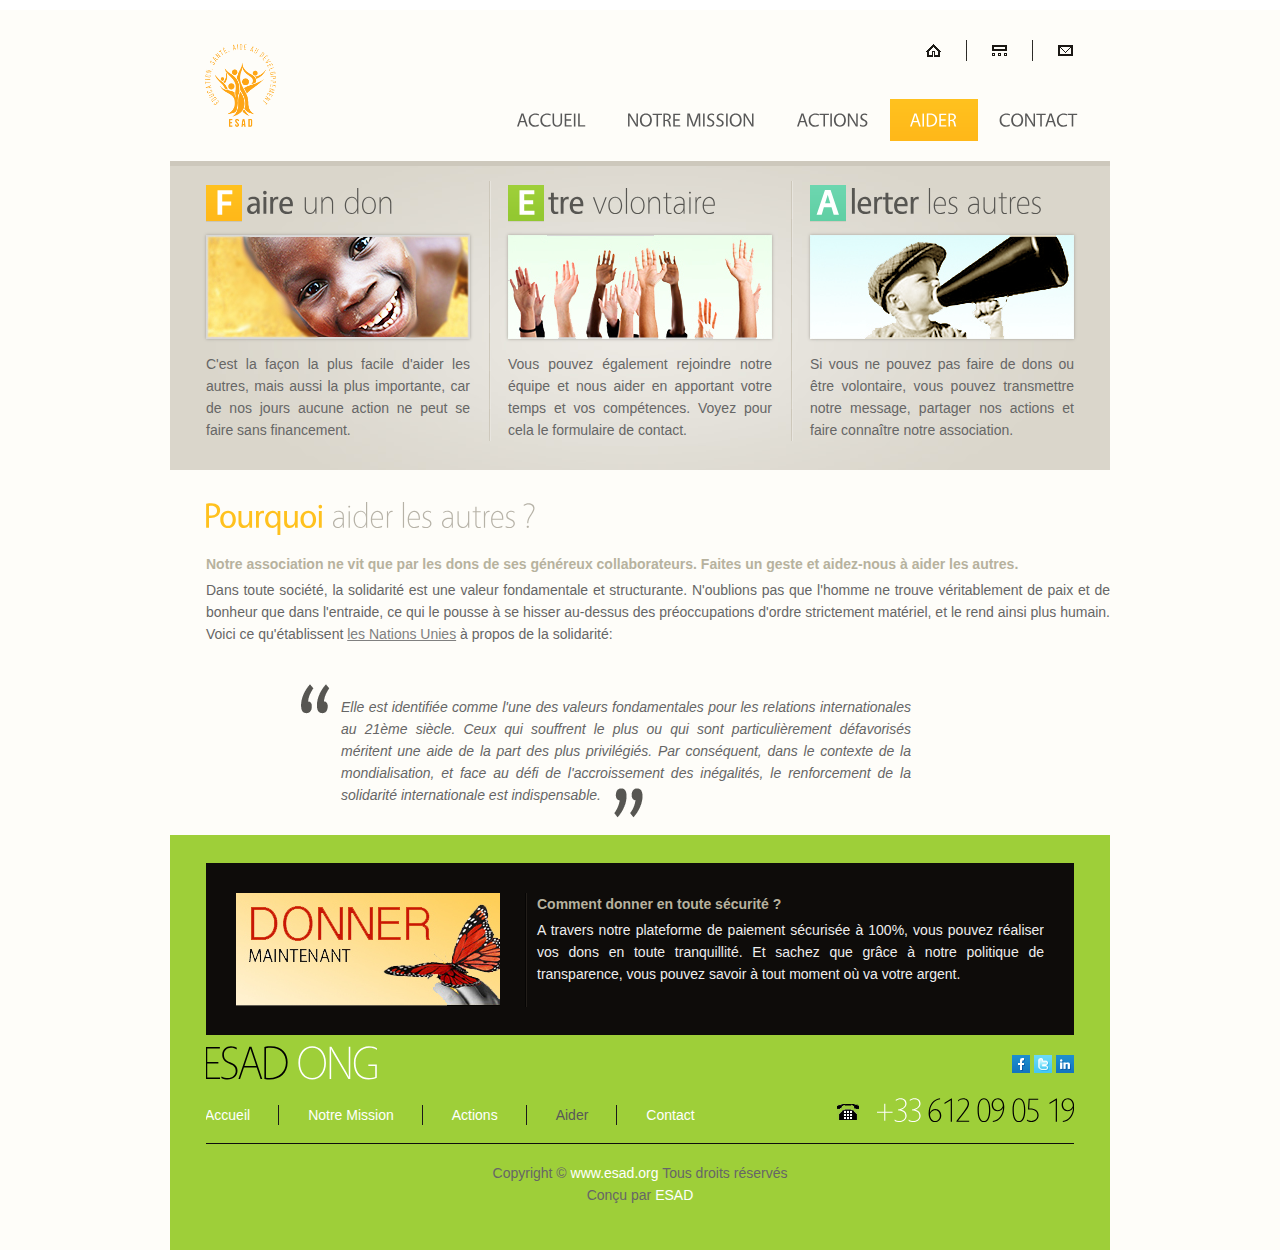
<file: aider.html>
<!DOCTYPE html>
<html lang="fr">
<head>
    <meta charset="UTF-8"/>
    <title>ESAD     | Aider
</title>

    <link rel="icon" type="image/x-icon" href="./favicon.ico"/>

            <link rel="stylesheet" href="./css/reset.css" type="text/css" media="all">
        <link rel="stylesheet" href="./css/layout.css" type="text/css" media="all">
        <link rel="stylesheet" href="./css/style.css" type="text/css" media="all">

    <script type="text/javascript" src="./js/jquery-1.6.js"></script>
    <script type="text/javascript" src="./js/cufon-yui.js"></script>
    <script type="text/javascript" src="./js/cufon-replace.js"></script>
    <script type="text/javascript" src="./js/Vegur_700.font.js"></script>
    <script type="text/javascript" src="./js/Vegur_400.font.js"></script>
    <script type="text/javascript" src="./js/Vegur_300.font.js"></script>
    <script type="text/javascript" src="./js/jquery.easing.1.3.js"></script>
    <script type="text/javascript" src="./js/tms-0.3.js"></script>
    <script type="text/javascript" src="./js/tms_presets.js"></script>
    <script type="text/javascript" src="./js/backgroundPosition.js"></script>
    <script type="text/javascript" src="./js/atooltip.jquery.js"></script>
    <script type="text/javascript" src="./js/script.js"></script>
    <script type="text/javascript" src="./js/tabs.js"></script>
    <!--[if lt IE 9]>
    <script type="text/javascript" src="./js/html5.js"></script>
    <style type="text/css">.box1 figure {
        behavior: url("/js/PIE.htc");
    }</style>
    <![endif]-->

</head>
<body id="page4">


<div class="body1">
    <div class="main">
        <!-- header -->
        <header>
            <div class="wrapper">
                <h1><a href="./" id="logo">ESAD</a></h1>
                <nav>
                    <ul id="top_nav">
                        <li><a href="./"><img src="./images/top_icon1.gif" alt=""></a>
                        </li>
                        <li><a href="#"><img src="./images/top_icon2.gif" alt=""></a></li>
                        <li class="end"><a href="./contact"><img src="./images/top_icon3.gif"
                                                                             alt=""></a></li>
                    </ul>
                </nav>
                <nav>
                    <ul id="menu">
                        <li id=""><a href="/index.html">Accueil</a></li>
                        <li id=""><a href="./notre_mission.html">Notre Mission</a></li>
                        <li id=""><a href="./actions.html">Actions</a></li>
                        <li id="menu_active"><a href="./aider.html">Aider</a></li>
                        <li id=""><a href="./contact.html">Contact</a></li>
                    </ul>
                </nav>
            </div>
                    </header>
        <!-- / header -->

            <article id="content">
        <div class="wrapper">
            <div class="box1">
                <div class="line1">
                    <div class="line2 wrapper">
                        <section class="col1">
                            <h2><strong>F</strong>aire<span> un don</span></h2>

                            <div class="pad_bot1">
                                <figure><img src="images/page4_img1.jpg" alt=""></figure>
                            </div>
                            <div align="justify">C'est la façon la plus facile d'aider les autres, mais aussi la plus
                                importante, car de nos jours aucune action ne peut se faire sans financement.
                        </section>
                        <section class="col1 pad_left1">
                            <h2 class="color2"><strong>E</strong>tre<span> volontaire</span></h2>

                            <div class="pad_bot1">
                                <figure><img src="images/page4_img2.jpg" alt=""></figure>
                            </div>
                            <div align="justify">Vous pouvez également rejoindre notre équipe et nous aider en apportant
                                votre temps et vos compétences. Voyez pour cela le formulaire de contact.
                        </section>
                        <section class="col1 pad_left1">
                            <h2 class="color3"><strong>A</strong>lerter<span> les autres</span></h2>

                            <div class="pad_bot1">
                                <figure><img src="images/page4_img3.jpg" alt=""></figure>
                            </div>
                            <div align="justify">Si vous ne pouvez pas faire de dons ou être volontaire, vous pouvez
                                transmettre notre message, partager nos actions et faire connaître notre association.
                        </section>
                    </div>
                </div>
            </div>
        </div>
        <div class="wrapper">
            <div class="pad_left2">
                <h4><span>Pourquoi</span> aider les autres ?</h4>

                <p class="pad_bot2"><strong>Notre association ne vit que par les dons de ses généreux collaborateurs.
                        Faites un geste et aidez-nous à aider les autres.</strong></p>

                <p align="justify">Dans toute société, la solidarité est une valeur fondamentale et structurante.
                    N'oublions pas que l'homme ne trouve véritablement de paix et de bonheur que dans l'entraide, ce qui
                    le pousse à se hisser au-dessus des préoccupations d'ordre strictement matériel, et le rend ainsi
                    plus humain. Voici ce qu'établissent <a target="_blank"
                                                            href="http://www.un.org/fr/events/humansolidarityday/un_solidarity.shtml">les
                        Nations Unies</a> à propos de la solidarité:
                </p>

                <p class="quot" align="justify">Elle est identifiée comme l'une des valeurs fondamentales pour les relations
                    internationales au 21ème siècle. Ceux qui souffrent le plus ou qui sont particulièrement défavorisés
                    méritent une aide de la part des plus privilégiés. Par conséquent, dans le contexte de la
                    mondialisation, et face au défi de l'accroissement des inégalités, le renforcement de la solidarité
                    internationale est indispensable. <img src="images/quot2.png" alt=""></p>
            </div>
        </div>
    </article>


        <!-- / content -->
        <!-- footer -->
        <footer>


            <div class="wrapper">
                <div class="box2">
                    <div class="wrapper">
                        <section class="line1">
                            <div class="wrapper">
                                <div align="justify"><a href="./aider" class="left marg_right1"><img
                                                src="./images/banner.jpg" alt=""></a>
                                </div>
                                <p align="justify" class="pad_bot2"><strong>Comment donner en toute s&eacute;curit&eacute;
                                        ?</strong></p>

                                <p align="justify" class="mod1">A travers notre plateforme de paiement sécurisée à 100%,
                                    vous pouvez réaliser vos dons en toute tranquillité. Et sachez que grâce à notre
                                    politique de transparence, vous pouvez savoir à tout moment où va votre argent.</p>
                            </div>
                        </section>
                    </div>
                </div>
            </div>

            <div class="wrapper"><a href="./" id="footer_logo"><span>ESAD</span> ong</a>
                <ul id="icons">
                    <li><a href="http://www.facebook.com/pages/ESAD/499840843481423?ref=bookmarks"
                           class="normaltip"><img src="./images/icon1.gif" alt=""></a></li>
                    <li><a href="#" class="normaltip"><img src="./images/icon2.gif" alt=""></a></li>
                    <li><a href="#" class="normaltip"><img src="./images/icon3.gif" alt=""></a></li>
                </ul>
            </div>
            <div class="wrapper">
                <nav>
                    <ul id="footer_menu">
                        <li class=""><a
                                    href="./index.html">Accueil</a></li>
                        <li class="">
                            <a href="./notre_mission.html">Notre Mission</a></li>
                        <li class=""><a
                                    href="./actions.html">Actions</a></li>
                        <li class="active"><a
                                    href="./aider.html">Aider</a></li>
                        <li class="end "><a
                                    href="./contact.html">Contact</a></li>
                    </ul>
                </nav>
                <div class="tel"><span>+33 </span>612 09 05 19</div>
            </div>
            <div id="footer_text">Copyright &copy; <a href="/index.html">www.esad.org</a> Tous droits r&eacute;serv&eacute;s<br>
                Con&ccedil;u par <a target="_blank" href="/index.html">ESAD</a></div>
        </footer>
        <!-- / footer -->
    </div>
</div>

    <script type="text/javascript">Cufon.now();</script>

</body>
</html>
</file>
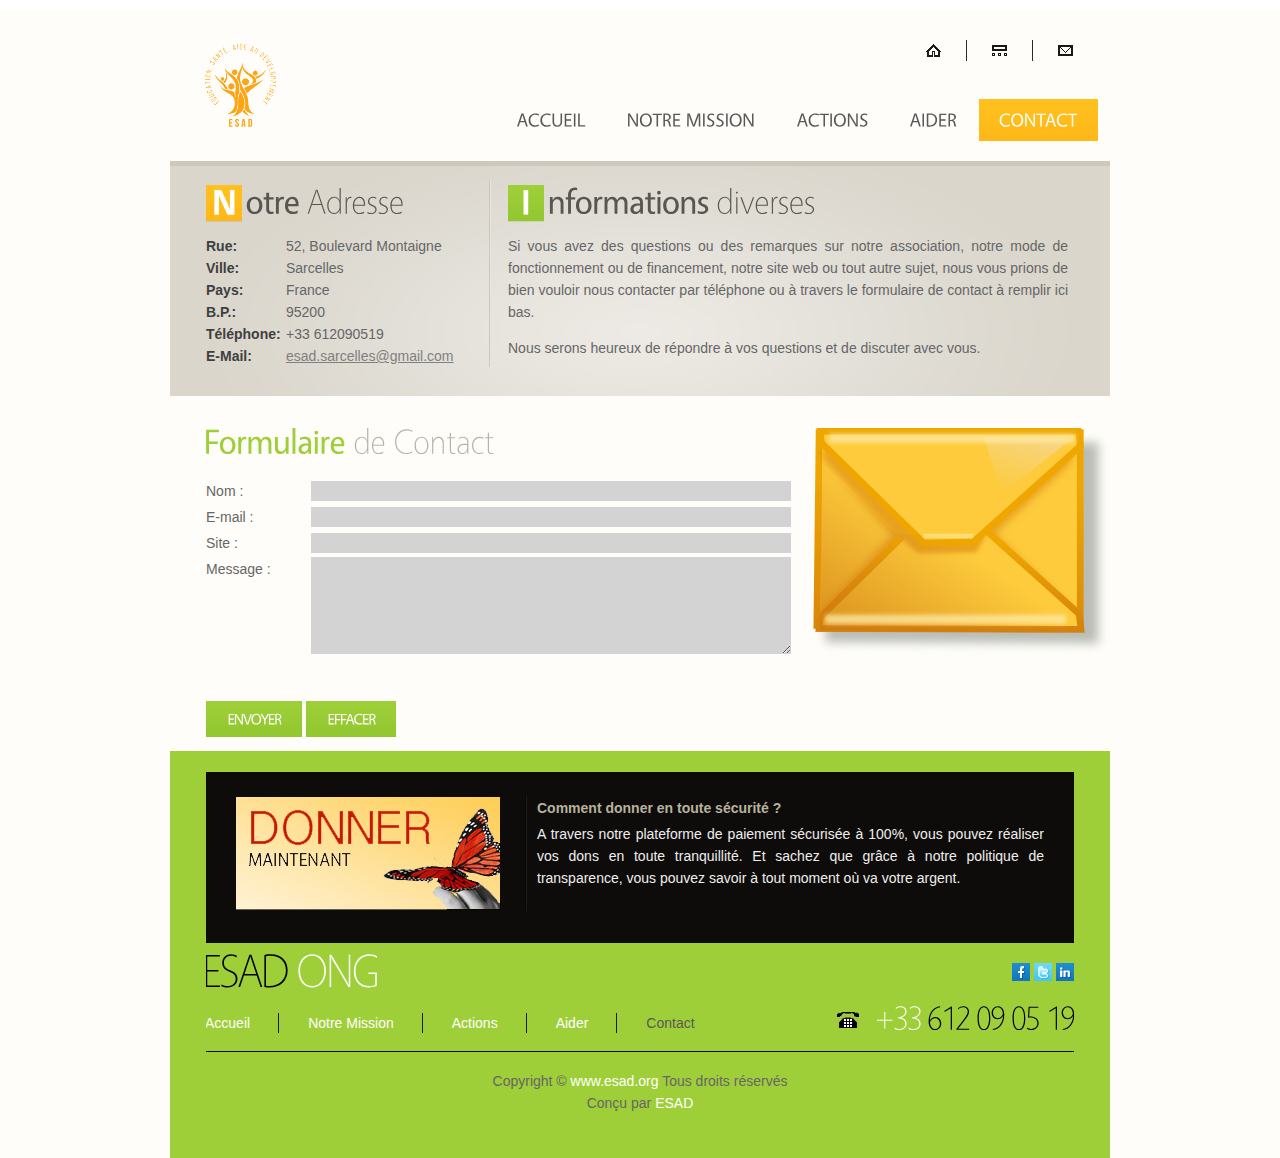
<file: contact.html>
<!DOCTYPE html>
<html lang="fr">
    <head>
        <meta charset="UTF-8"/>
        <title>ESAD     | Contact
        </title>

        <link rel="icon" type="image/x-icon" href="./favicon.ico"/>

        <link rel="stylesheet" href="./css/reset.css" type="text/css" media="all">
        <link rel="stylesheet" href="./css/layout.css" type="text/css" media="all">
        <link rel="stylesheet" href="./css/style.css" type="text/css" media="all">

        <script type="text/javascript" src="./js/jquery-1.6.js"></script>
        <script type="text/javascript" src="./js/cufon-yui.js"></script>
        <script type="text/javascript" src="./js/cufon-replace.js"></script>
        <script type="text/javascript" src="./js/Vegur_700.font.js"></script>
        <script type="text/javascript" src="./js/Vegur_400.font.js"></script>
        <script type="text/javascript" src="./js/Vegur_300.font.js"></script>
        <script type="text/javascript" src="./js/jquery.easing.1.3.js"></script>
        <script type="text/javascript" src="./js/tms-0.3.js"></script>
        <script type="text/javascript" src="./js/tms_presets.js"></script>
        <script type="text/javascript" src="./js/backgroundPosition.js"></script>
        <script type="text/javascript" src="./js/atooltip.jquery.js"></script>
        <script type="text/javascript" src="./js/script.js"></script>
        <script type="text/javascript" src="./envio.js"></script>
        <script type="text/javascript" src="./js/tabs.js"></script>
        <!--[if lt IE 9]>
        <script type="text/javascript" src="./js/html5.js"></script>
        <style type="text/css">.box1 figure {
            behavior: url("/js/PIE.htc");
        }</style>
        <![endif]-->

    </head>
    <body id="page5">


        <div class="body1">
            <div class="main">
                <!-- header -->
                <header>
                    <div class="wrapper">
                        <h1><a href="./index.html" id="logo">ESAD</a></h1>
                        <nav>
                            <ul id="top_nav">
                                <li><a href="./index.html"><img src="./images/top_icon1.gif" alt=""></a> </li>
                                <li><a href="#"><img src="./images/top_icon2.gif" alt=""></a></li>
                                <li class="end"><a href="./contact.html"><img src="./images/top_icon3.gif" alt=""></a></li>
                            </ul>
                        </nav>
                        <nav>
                            <ul id="menu">
                                <li><a href="./index.html">Accueil</a></li>
                                <li>  <a href="./notre_mission.html">Notre Mission</a></li>
                                <li ><a  href="./actions.html">Actions</a></li>
                                <li><a  href="./aider.html">Aider</a></li>
                                <li id="menu_active"><a href="./contact.html">Contact</a></li>
                            </ul>
                        </nav>
                    </div>
                </header>
                <!-- / header -->

                <article id="content" xmlns="http://www.w3.org/1999/html" xmlns="http://www.w3.org/1999/html">
                    <div class="wrapper">
                        <div class="box1">
                            <div class="line1 wrapper">
                                <section class="col1">
                                    <h2><strong>N</strong>otre<span> Adresse</span></h2>
                                    <strong class="address"> Rue:<br>
                                        Ville:<br>
                                        Pays:<br>
                                        B.P.:<br>
                                        Téléphone:<br>
                                        E-Mail: </strong> 52, Boulevard Montaigne<br>
                                    Sarcelles<br>
                                    France<br>
                                    95200<br>
                                    +33 612090519<br>
                                    <a href="#">esad.sarcelles@gmail.com</a></section>
                                <section class="col2 pad_left1">
                                    <h2 class="color2"><strong>I</strong>nformations<span>  diverses</span></h2>

                                    <p align="justify" class="pad_bot1"> Si vous avez des questions ou des remarques sur notre
                                        association, notre mode de fonctionnement ou de financement, notre site web ou tout autre
                                        sujet, nous vous prions de bien vouloir nous contacter par téléphone ou à travers le
                                        formulaire de contact à remplir ici bas. </p>

                                    <div align="justify">Nous serons heureux de répondre à vos questions et de discuter avec vous.
                                    </div>
                                </section>
                            </div>
                        </div>
                    </div>
                    <div class="wrapper">
                        <div class="pad_left2 relative">
                            <h4 class="color2"><span>Formulaire</span> de Contact</h4>
                            <img src="./images/page6_img1.png" alt="" class="img1">


                            <div>

                                <form id="ContactForm">
                                    <div class="wrapper"><span> Nom :</span>
                                        <input required type="text" name="nom" class="input">
                                    </div>
                                    <div class="wrapper"><span> E-mail :</span>
                                        <input required type="text" name="e-mail" class="input">
                                    </div>
                                    <div class="wrapper"><span> Site :</span>
                                        <input type="text" name="site" class="input">
                                    </div>
                                    <div class="textarea_box"><span> Message :</span>                                    
                                        <textarea required name="textarea" cols="1" rows="1"></textarea>
                                    </div>
                                    <div id="verification"> </div>
                                </form>

                                <button id="boton" class="button2 color2">Envoyer</button>
                                <button id="reset" class="button2 color2">Effacer</button>
                                <hr/>
                            </div>

                        </div>
                    </div>
                </article>


                <!-- / content -->
                <!-- footer -->
                <footer>


                    <div class="wrapper">
                        <div class="box2">
                            <div class="wrapper">
                                <section class="line1">
                                    <div class="wrapper">
                                        <div align="justify"><a href="./aider" class="left marg_right1"><img
                                                    src="./images/banner.jpg" alt=""></a>
                                        </div>
                                        <p align="justify" class="pad_bot2"><strong>Comment donner en toute s&eacute;curit&eacute;
                                                ?</strong></p>

                                        <p align="justify" class="mod1">A travers notre plateforme de paiement sécurisée à 100%,
                                            vous pouvez réaliser vos dons en toute tranquillité. Et sachez que grâce à notre
                                            politique de transparence, vous pouvez savoir à tout moment où va votre argent.</p>
                                    </div>
                                </section>
                            </div>
                        </div>
                    </div>

                    <div class="wrapper"><a href="./" id="footer_logo"><span>ESAD</span> ong</a>
                        <ul id="icons">
                            <li><a href="http://www.facebook.com/pages/ESAD/499840843481423?ref=bookmarks"
                                   class="normaltip"><img src="./images/icon1.gif" alt=""></a></li>
                            <li><a href="#" class="normaltip"><img src="./images/icon2.gif" alt=""></a></li>
                            <li><a href="#" class="normaltip"><img src="./images/icon3.gif" alt=""></a></li>
                        </ul>
                    </div>
                    <div class="wrapper">
                        <nav>
                            <ul id="footer_menu">
                                <li class=""><a
                                        href="./index.html">Accueil</a></li>
                                <li class="">
                                    <a href="./notre_mission.html">Notre Mission</a></li>
                                <li class=""><a
                                        href="./actions.html">Actions</a></li>
                                <li class=""><a
                                        href="./aider.html">Aider</a></li>
                                <li class="end active"><a
                                        href="./contact.html">Contact</a></li>
                            </ul>
                        </nav>
                        <div class="tel"><span>+33 </span>612 09 05 19</div>
                    </div>
                    <div id="footer_text">Copyright &copy; <a href="./index.html">www.esad.org</a> Tous droits r&eacute;serv&eacute;s<br>
                        Con&ccedil;u par <a target="_blank" href="./index.html">ESAD</a></div>
                </footer>
                <!-- / footer -->
            </div>
        </div>

        <script type="text/javascript">Cufon.now();</script>

    </body>
</html>
</file>
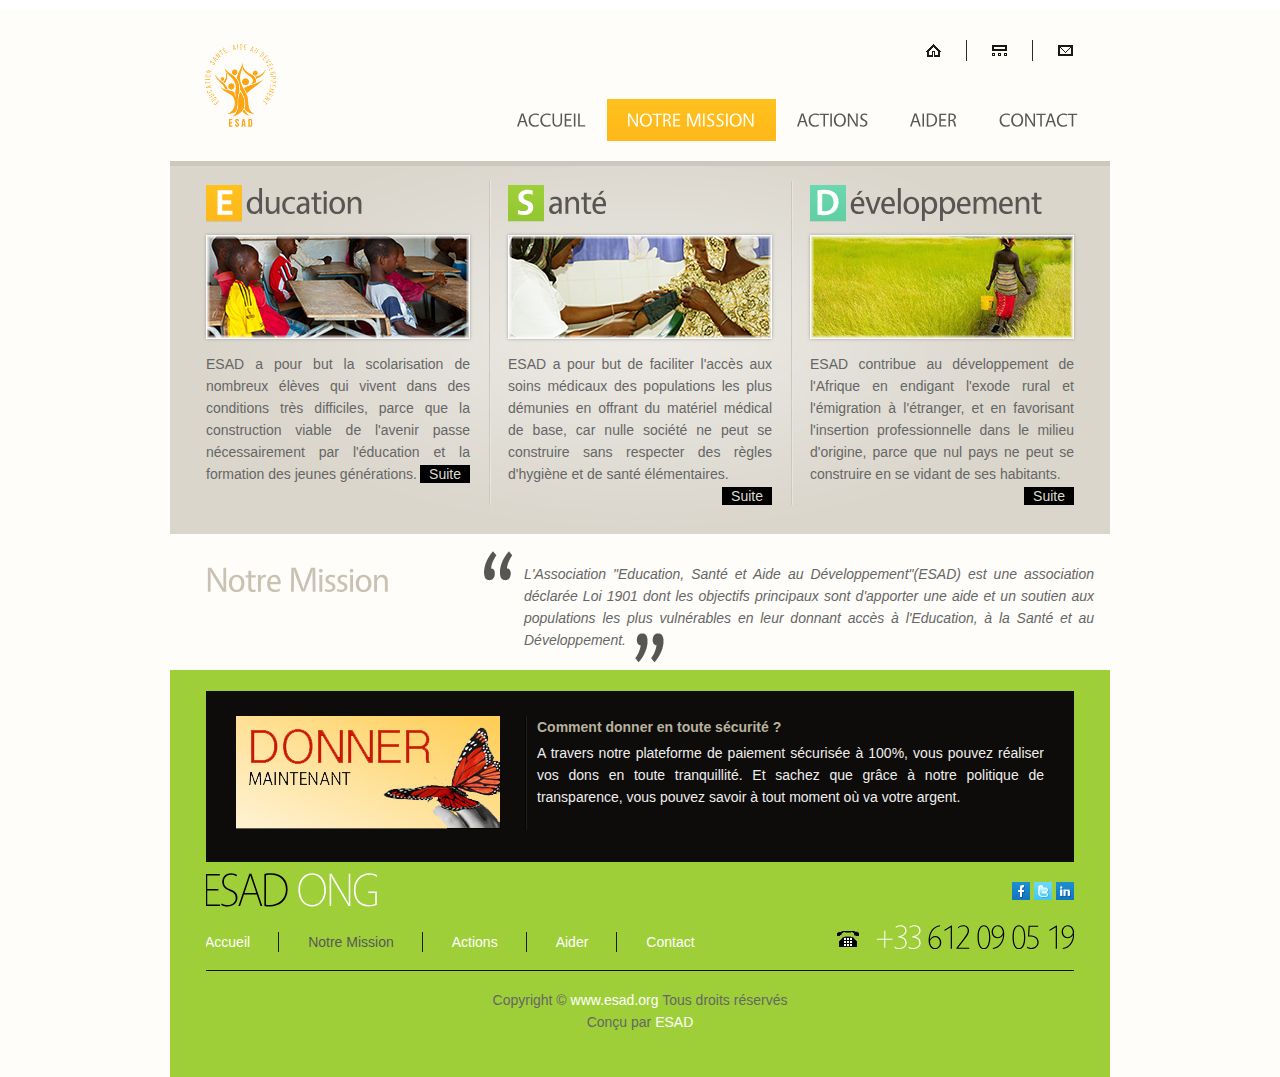
<file: notre_mission.html>
<!DOCTYPE html>
<html lang="fr">
    <head>
        <meta charset="UTF-8"/>
        <title>ESAD     | Notre mission
        </title>

        <link rel="icon" type="image/x-icon" href="./favicon.ico"/>

        <link rel="stylesheet" href="./css/reset.css" type="text/css" media="all">
        <link rel="stylesheet" href="./css/layout.css" type="text/css" media="all">
        <link rel="stylesheet" href="./css/style.css" type="text/css" media="all">

        <script type="text/javascript" src="./js/jquery-1.6.js"></script>
        <script type="text/javascript" src="./js/cufon-yui.js"></script>
        <script type="text/javascript" src="./js/cufon-replace.js"></script>
        <script type="text/javascript" src="./js/Vegur_700.font.js"></script>
        <script type="text/javascript" src="./js/Vegur_400.font.js"></script>
        <script type="text/javascript" src="./js/Vegur_300.font.js"></script>
        <script type="text/javascript" src="./js/jquery.easing.1.3.js"></script>
        <script type="text/javascript" src="./js/tms-0.3.js"></script>
        <script type="text/javascript" src="./js/tms_presets.js"></script>
        <script type="text/javascript" src="./js/backgroundPosition.js"></script>
        <script type="text/javascript" src="./js/atooltip.jquery.js"></script>
        <script type="text/javascript" src="./js/script.js"></script>
        <script type="text/javascript" src="./js/tabs.js"></script>
        <!--[if lt IE 9]>
        <script type="text/javascript" src="./js/html5.js"></script>
        <style type="text/css">.box1 figure {
            behavior: url("/js/PIE.htc");
        }</style>
        <![endif]-->

    </head>
    <body id="page2">


        <div class="body1">
            <div class="main">
                <!-- header -->
                <header>
                    <div class="wrapper">
                        <h1><a href="./index.html" id="logo">ESAD</a></h1>
                        <nav>
                            <ul id="top_nav">
                                <li><a href="./index.html"><img src="./images/top_icon1.gif" alt=""></a></li>
                                <li><a href="#"><img src="./images/top_icon2.gif" alt=""></a></li>
                                <li class="end"><a href="./contact.html"><img src="./images/top_icon3.gif" alt=""></a></li>
                            </ul>
                        </nav>
                        <nav>
                            <ul id="menu">
                                <li><a href="./index.html">Accueil</a></li>
                                <li id="menu_active"><a href="./notre_mission.html">Notre Mission</a></li>
                                <li><a href="./actions.html">Actions</a></li>
                                <li><a href="./aider.html">Aider</a></li>
                                <li><a href="./contact.html">Contact</a></li>
                            </ul>
                        </nav>
                    </div>
                </header>
                <!-- / header -->

                <article id="content">
                    <div class="wrapper">
                        <div class="box1">
                            <div class="line1">
                                <div class="line2 wrapper">
                                    <section class="col1">
                                        <h2><strong>E</strong>ducation</h2>

                                        <div class="pad_bot1">
                                            <figure><img src="./images/page2_img1.jpg" alt=""></figure>
                                        </div>
                                        <div align="justify">ESAD a pour but la scolarisation de nombreux élèves qui vivent dans des
                                            conditions très difficiles, parce que la construction viable de l'avenir passe
                                            nécessairement par l'éducation et la formation des jeunes générations. <a
                                                href="./education.html" class="button1">Suite</a></div>
                                    </section>
                                    <section class="col1 pad_left1">
                                        <h2 class="color2"><strong>S</strong>anté</h2>

                                        <div class="pad_bot1">
                                            <figure><img src="./images/page2_img2.jpg" alt=""></figure>
                                        </div>
                                        <div align="justify">ESAD a pour but de faciliter l'accès aux soins médicaux des populations
                                            les plus démunies en offrant du matériel médical de base, car nulle société ne peut se
                                            construire sans respecter des règles d'hygiène et de santé élémentaires. <a
                                                href="./sante.html" class="button1 color2">Suite</a></div>
                                    </section>
                                    <section class="col1 pad_left1">
                                        <h2 class="color3"><strong>D</strong>&eacute;veloppement</h2>

                                        <div class="pad_bot1">
                                            <figure><img src="./images/page2_img3.jpg" alt=""></figure>
                                        </div>
                                        <div align="justify">ESAD contribue au développement de l'Afrique en endigant l'exode rural
                                            et l'émigration à l'étranger, et en favorisant l'insertion professionnelle dans le
                                            milieu d'origine, parce que nul pays ne peut se construire en se vidant de ses
                                            habitants.<a href="./developpement.html" class="button1 color3">Suite</a></div>
                                    </section>
                                </div>
                            </div>
                        </div>
                    </div>
                    <div class="wrapper">
                        <div class="wrapper">
                            <h3>Notre Mission</h3>

                            <p align="justify" class="quot"> L'Association "Education, Santé et Aide au Développement"(ESAD) est une
                                association déclarée Loi 1901 dont les objectifs principaux sont d'apporter une aide et un soutien
                                aux populations les plus vulnérables en leur donnant accès à l'Education, à la Santé et au
                                Développement.<img src="./images/quot2.png" alt=""></p>
                        </div>
                    </div>
                </article>


                <!-- / content -->
                <!-- footer -->
                <footer>


                    <div class="wrapper">
                        <div class="box2">
                            <div class="wrapper">
                                <section class="line1">
                                    <div class="wrapper">
                                        <div align="justify"><a href="./aider" class="left marg_right1"><img
                                                    src="./images/banner.jpg" alt=""></a>
                                        </div>
                                        <p align="justify" class="pad_bot2"><strong>Comment donner en toute s&eacute;curit&eacute;
                                                ?</strong></p>

                                        <p align="justify" class="mod1">A travers notre plateforme de paiement sécurisée à 100%,
                                            vous pouvez réaliser vos dons en toute tranquillité. Et sachez que grâce à notre
                                            politique de transparence, vous pouvez savoir à tout moment où va votre argent.</p>
                                    </div>
                                </section>
                            </div>
                        </div>
                    </div>

                    <div class="wrapper"><a href="#" id="footer_logo"><span>ESAD</span> ong</a>
                        <ul id="icons">
                            <li><a href="http://www.facebook.com/pages/ESAD/499840843481423?ref=bookmarks"
                                   class="normaltip"><img src="./images/icon1.gif" alt=""></a></li>
                            <li><a href="#" class="normaltip"><img src="./images/icon2.gif" alt=""></a></li>
                            <li><a href="#" class="normaltip"><img src="./images/icon3.gif" alt=""></a></li>
                        </ul>
                    </div>
                    <div class="wrapper">
                        <nav>
                            <ul id="footer_menu">
                                <li class=""><a  href="./index.html">Accueil</a></li>
                                <li class="active">  <a href="./notre_mission.html">Notre Mission</a></li>
                                <li class=""><a  href="./actions.html">Actions</a></li>
                                <li class=""><a  href="./aider.html">Aider</a></li>
                                <li class="end "><a  href="./contact.html">Contact</a></li>
                            </ul>
                        </nav>
                        <div class="tel"><span>+33 </span>612 09 05 19</div>
                    </div>
                    <div id="footer_text">Copyright &copy; <a href="./index.html">www.esad.org</a> Tous droits r&eacute;serv&eacute;s<br>
                        Con&ccedil;u par <a target="_blank" href="./index.html">ESAD</a></div>
                </footer>
                <!-- / footer -->
            </div>
        </div>

        <script type="text/javascript">Cufon.now();</script>

    </body>
</html>
</file>
<file: css/layout.css>
.col1, .col2, .col3, .cols {
	float:left;
}
.col1 {
	margin:0 6px;
	width:264px;
	position:relative
}
.col2 {
	margin:0 6px;
	width:560px;
	position:relative
}
/* index.html */
/* index-1.html */
/* index-2.html */
/* index-3.html */
/* index-4.html */
#page3 .col1 {
	width:870px
}
/* index-5.html */
#page4 .box2 .col1 {
	width:870px
}
/* index-6.html */
</file>
<file: css/style.css>
/* Getting the new tags to behave */
article, aside, audio, canvas, command, datalist, details, embed, figcaption, figure, footer, header, hgroup, keygen, meter, nav, output, progress, section, source, video {
	display:block
}
mark, rp, rt, ruby, summary, time {
	display:inline
}
/* Left & Right alignment */
.left {
	float:left
}
.right {
	float:right
}
.wrapper {
	width:100%;
	overflow:hidden
}
/* Global properties ======================================================== */
body {
	background:url(../images/bg.jpg) top center repeat;
	border:0;
	font:14px "Trebuchet MS", Arial, Helvetica, sans-serif;
	color:#666666;
	line-height:22px
}
.ic, .ic a {
	border:0;
	float:right;
	background:#fff;
	color:#f00;
	width:50%;
	line-height:10px;
	font-size:10px;
	margin:-220% 0 0 0;
	overflow:hidden;
	padding:0
}
.css3 {
	border-radius:8px;
	-moz-border-radius:8px;
	-webkit-border-radius:8px;
	box-shadow:0 0 4px rgba(0, 0, 0, .4);
	-moz-box-shadow:0 0 4px rgba(0, 0, 0, .4);
	-webkit-box-shadow:0 0 4px rgba(0, 0, 0, .4);
	position:relative
}
/* Global Structure ============================================================= */
.main {
	margin:0 auto;
	width:940px
}
.body1 {
	background:url(../images/bg_top.gif) top repeat-x
}
/* ============================= main layout ====================== */
a {
	color:#808080;
	text-decoration:underline;
	outline:none
}
a:hover {
	text-decoration:none
}
h1 {
	float:left;
	padding:44px 0 0 35px
}
h2 {
	font-size:35px;
	color:#575652;
	font-weight:400;
	line-height:1.2em;
	letter-spacing:-1px;
	padding-bottom:12px
}
h2 span {
	font-weight:300
}
h2 strong, .box1 h2 strong {
	font-weight:700;
	display:inline-block;
	width:36px;
	color:#fff;
	text-align:center;
	background:url(../images/bg_title1.gif) 0 4px repeat-x;
	margin-right:3px
}
h2.color2 strong {
	background-image:url(../images/bg_title2.gif)
}
h2.color3 strong {
	background-image:url(../images/bg_title3.gif)
}
h3 {
	font-size:35px;
	color:#C9C2B2;
	font-weight:400;
	line-height:1.2em;
	padding:25px 0 0 35px;
	float:left;
	letter-spacing:-1px
}
h4 {
	color:#B6B2A7;
	font-weight:300;
	font-size:35px;
	line-height:1.2em;
	padding:0 0 7px 0;
	letter-spacing:-1px
}
h4 span {
	color:#ffc11e;
	font-weight:400
}
h4.color2 span {
	color:#9ecf39
}
h4.color3 span {
	color:#6cd6af
}
#page4 h4, #page5 h4 {
	padding:25px 0 16px 0;
	margin-left:-3px
}
p {
	padding-bottom:22px
}
strong {
	color:#B7B29E
}
/* ============================= header ====================== */
header {
}
#logo {
	display:block;
	background:url(../images/logo.png) 0 0 no-repeat;
	width:146px;
	height:83px;
	text-indent:-9999px
}
#menu {
	float:right;
	padding:28px 12px 20px 0
}
#menu li {
	float:left;
	padding-left:1px
}
#menu li a {
	display:block;
	padding:0 20px;
	height:42px;
	font-size:18px;
	color:#585858;
	line-height:42px;
	text-transform:uppercase;
	text-decoration:none;
	font-weight:400
}
#menu li a:hover, #menu #menu_active a {
	background:url(../images/menu_active.gif) top repeat-x;
	color:#fff
}
#top_nav {
	float:right;
	padding:40px 37px 0 575px
}
#top_nav li {
	float:left;
	padding:4px 26px 5px 0;
	margin-right:25px;
	background:url(../images/top_line.png) right 0 no-repeat
}
#top_nav .end {
	padding-right:0;
	margin-right:0;
	background:none
}
.slider {
	position:relative;
	z-index:1;
	width:100%;
	height:465px;
	overflow:hidden;
	margin-bottom:10px
}
.slider .items {
	display:none
}
.pic {
	float:right;
	position:relative
}
.mask {
	left:auto !important;
	right:0;
	width:720px !important
}
.pagination {
	position:absolute;
	left:0;
	top:0;
	z-index:3
}
.pagination li {
	width:250px;
	height:155px
}
.pagination a {
	display:block;
	position:relative;
	cursor:pointer;
	padding:29px 0 0 33px;
	font-size:50px;
	line-height:1.2em;
	font-weight:400;
	color:#fff;
	text-decoration:none;
	text-transform:uppercase;
	letter-spacing:-1px;
	height:126px
}
.pagination a span {
	display:block;
	font-weight:300;
	font-size:30px;
	line-height:1.2em;
	margin-top:-10px;
	letter-spacing:0
}
#banner1 {
	background:url(../images/banner1.png) 0 0 no-repeat
}
#banner1 a {
	background:url(../images/banner1_active.png) -250px 0 no-repeat
}
#banner2 {
	background:url(../images/banner2.png) 0 0 no-repeat
}
#banner2 a {
	background:url(../images/banner2_active.png) -250px 0 no-repeat
}
#banner3 {
	background:url(../images/banner3.png) 0 0 no-repeat
}
#banner3 a {
	background:url(../images/banner3_active.png) -250px 0 no-repeat
}
.pagination #banner1:hover, .pagination #banner1.current, .pagination #banner2:hover, .pagination #banner2.current, .pagination #banner3:hover, .pagination #banner3.current {
}
.banner {
	position:absolute;
	z-index:2;
	right:0;
	bottom:0;
	margin:0 10px 10px 0
}
.banner span {
	float:right;
	padding:0 32px;
	margin-bottom:5px;
	background:#FFF;
	font-size:40px;
	line-height:56px;
	height:56px;
	font-weight:400;
	color:#585858;
	line-height:1.2em
}
.banner em {
	font-style:normal;
	text-transform:uppercase
}
.banner strong {
	float:right;
	padding:0 32px;
	background:#FFF;
	font-size:40px;
	line-height:56px;
	font-weight:300;
	color:#585858
}
/* ============================= content ====================== */
#content {
}
.pad_left1 {
	padding-left:26px
}
.pad_left2 {
	padding-left:36px
}
.pad_bot1 {
	padding-bottom:14px
}
.pad_bot2 {
	padding-bottom:4px
}
.marg_right1 {
	margin-right:37px
}
.box1 {
	background:url(../images/bg_box1.jpg) top center no-repeat #dad6cc;
	border-top:5px solid #cdc8bc;
	padding:15px 30px 29px
}
.box1 strong {
	color:#3f3f3f
}
.box1 figure {
	box-shadow:0 0 3px #a4a19a;
	-moz-box-shadow:0 0 3px #a4a19a;
	-webkit-box-shadow:0 0 3px #a4a19a;
	position:relative
}
.box2 {
	background:#0e0c0a;
	padding:25px 30px 32px
}
.box2 .line1, .box2 .line2 {
	background-image:url(../images/line_vert2.gif)
}
#page4 .box2 {
	margin-top:7px;
	padding-top:30px;
	padding-bottom:28px
}
.line1 {
	background:url(../images/line_vert1.gif) 289px 0 repeat-y
}
.line2 {
	background:url(../images/line_vert1.gif) 591px 0 repeat-y
}
#page3 .line1 {
	background-position:282px 0
}
.relative {
	position:relative
}
.button1 {
	float:right;
	color:#dddad1;
	text-decoration:none;
	background:#000;
	line-height:18px;
	padding:0 9px;
	margin-top:2px
}
* + html .button1 {
	margin-top:-20px
}
.button1 {
	color:#dddad1
}
.button1:hover {
	background:#ffb919;
	color:#fff
}
.button1.color2 {
	color:#dddad1
}
.button1.color2:hover {
	background:#94c932;
	color:#fff
}
.button1.color3 {
	color:#dddad1
}
.button1.color3:hover {
	background:#63d1a7;
	color:#fff
}
.button2 {
	display:inline-block;
	font-size:15px;
	color:#fff;
	text-transform:uppercase;
	text-decoration:none;
	padding:0 21px;
	height:36px;
	line-height:34px;
	font-weight:400;
	background:url(../images/button1_bg.gif) top repeat-x;
	letter-spacing:-1px
}
.button2.color2 {
	background-image:url(../images/button2_bg.gif)
}
.button2.color3 {
	background-image:url(../images/button3_bg.gif)
}
.button2:hover {
	background:#000
}
.color0 {
	color:#616161;
	text-decoration:none
}
.link1 {
	text-decoration:none
}
.link1:hover {
	text-decoration:underline
}
.quot {
	margin-top:17px;
	float:left;
	margin-left:94px;
	padding:12px 0 17px 41px;
	font-style:italic;
	background:url(../images/quot1.png) 0 0 no-repeat;
	width:570px
}
.quot img {
	display:inline-block;
	margin:4px 0 0 9px
}
#page2 .quot {
	padding-bottom:7px
}
.list1 {
	margin-top:-2px;
	margin-bottom:-2px
}
.list1 li {
	line-height:26px
}
.list1 li a {
	color:#dcd8cf;
	padding-left:22px;
	background:url(../images/marker_1.gif) 0 3px no-repeat
}
.list1 .color2 a {
	background-position:0 -23px
}
.list1 .color3 a {
	background-position:0 -49px
}
/*--- tabs begin ---*/
.tabs {
}
.tabs ul.nav {
	padding:27px 0 27px 2px;
	overflow:hidden
}
.tabs ul.nav li {
	float:left;
	padding-left:31px
}
.tabs ul.nav li a {
	font-size:35px;
	color:#ddd9cf;
	font-weight:400;
	text-decoration:none;
	line-height:1.2em;
	letter-spacing:-1px
}
.tabs ul.nav .selected a, .tabs ul.nav a:hover {
	color:#ffc11e
}
.tabs .tab-content {
}
/*--- tabs end ---*/
.address {
	float:left;
	width:80px
}
.img1 {
	position:absolute;
	right:0;
	top:32px
}
/* ============================= footer ====================== */
footer {
	background:#9ecf39;
    /*background-color: #6cd6af;*/
	padding:21px 36px 44px
}
#footer_logo {
	float:left;
	font-size:46px;
	font-weight:300;
	text-transform:uppercase;
	color:#fff;
	line-height:1.2em;
	text-decoration:none;
	letter-spacing:-3px;
	margin-left:-4px
}
#footer_logo span {
	color:#000
}
#icons {
	float:right;
	padding:20px 0 0 0
}
#icons li {
	float:left;
	padding-left:4px
}
/* Tooltips */
.aToolTip {
	background:#ffc11e;
	color:#fff;
	font-weight:bold;
	margin:0;
	padding:2px 10px 3px;
	font-size:11px;
	position:absolute;
	line-height:17px
}
.aToolTip .aToolTipContent {
	position:relative;
	margin:0;
	padding:0
}
.tel {
	float:right;
	margin-top:-1px;
	background:url(../images/bot_icon.gif) 0 15px no-repeat;
	padding:0 0 0 38px;
	font-size:35px;
	line-height:1.2em;
	color:#000;
	letter-spacing:-2px;
	font-weight:300
}
.tel span {
	color:#fff
}
footer nav {
	float:left
}
#footer_menu {
	float:left;
	padding:15px 0 18px 0;
	margin-left:-1px
}
#footer_menu li {
	float:left;
	padding-right:29px;
	background:url(../images/menu_line.gif) right 0 no-repeat;
	margin-right:29px
}
#footer_menu li a {
	display:block;
	color:#fff;
	text-decoration:none;
	line-height:20px
}
#footer_menu li a:hover, #footer_menu .active a {
	color:#585858
}
#footer_menu .end {
	background:none;
	padding-right:0;
	padding-left:0
}
#footer_text {
	padding-top:18px;
	border-top:1px solid #0d0d0d;
	text-align:center
}
#footer_text a {
	color:#fff;
	text-decoration:none
}
#footer_text a:hover {
	text-decoration:underline
}
/* ============================= forms ============================= */
#ContactForm {
	width:585px;
	overflow:hidden;
	padding-bottom:36px
}
#ContactForm .wrapper {
	height:26px
}
#ContactForm span {
	float:left;
	width:105px;
	line-height:24px
}
#ContactForm .textarea_box {
	width:100%;
	overflow:hidden;
	min-height:103px;
	padding-bottom:5px
}
#ContactForm {
}
#ContactForm a {
	margin-left:10px;
	width:72px;
	text-align:center;
	float:right
}
#ContactForm .input {
	width:470px;
	background:lightgrey;
	padding:3px 5px;
	color:#403f3a;
	font:12px "Trebuchet MS", Arial, Helvetica, sans-serif;
	height:14px
}
#ContactForm textarea {
	overflow:auto;
	width:470px;
	background:lightgrey;
	padding:3px 5px;
	color:#403f3a;
	font:12px "Trebuchet MS", Arial, Helvetica, sans-serif;
	height:91px
}

/*modificaciones*/

.mod1{color: #EEEEEE}
</file>
